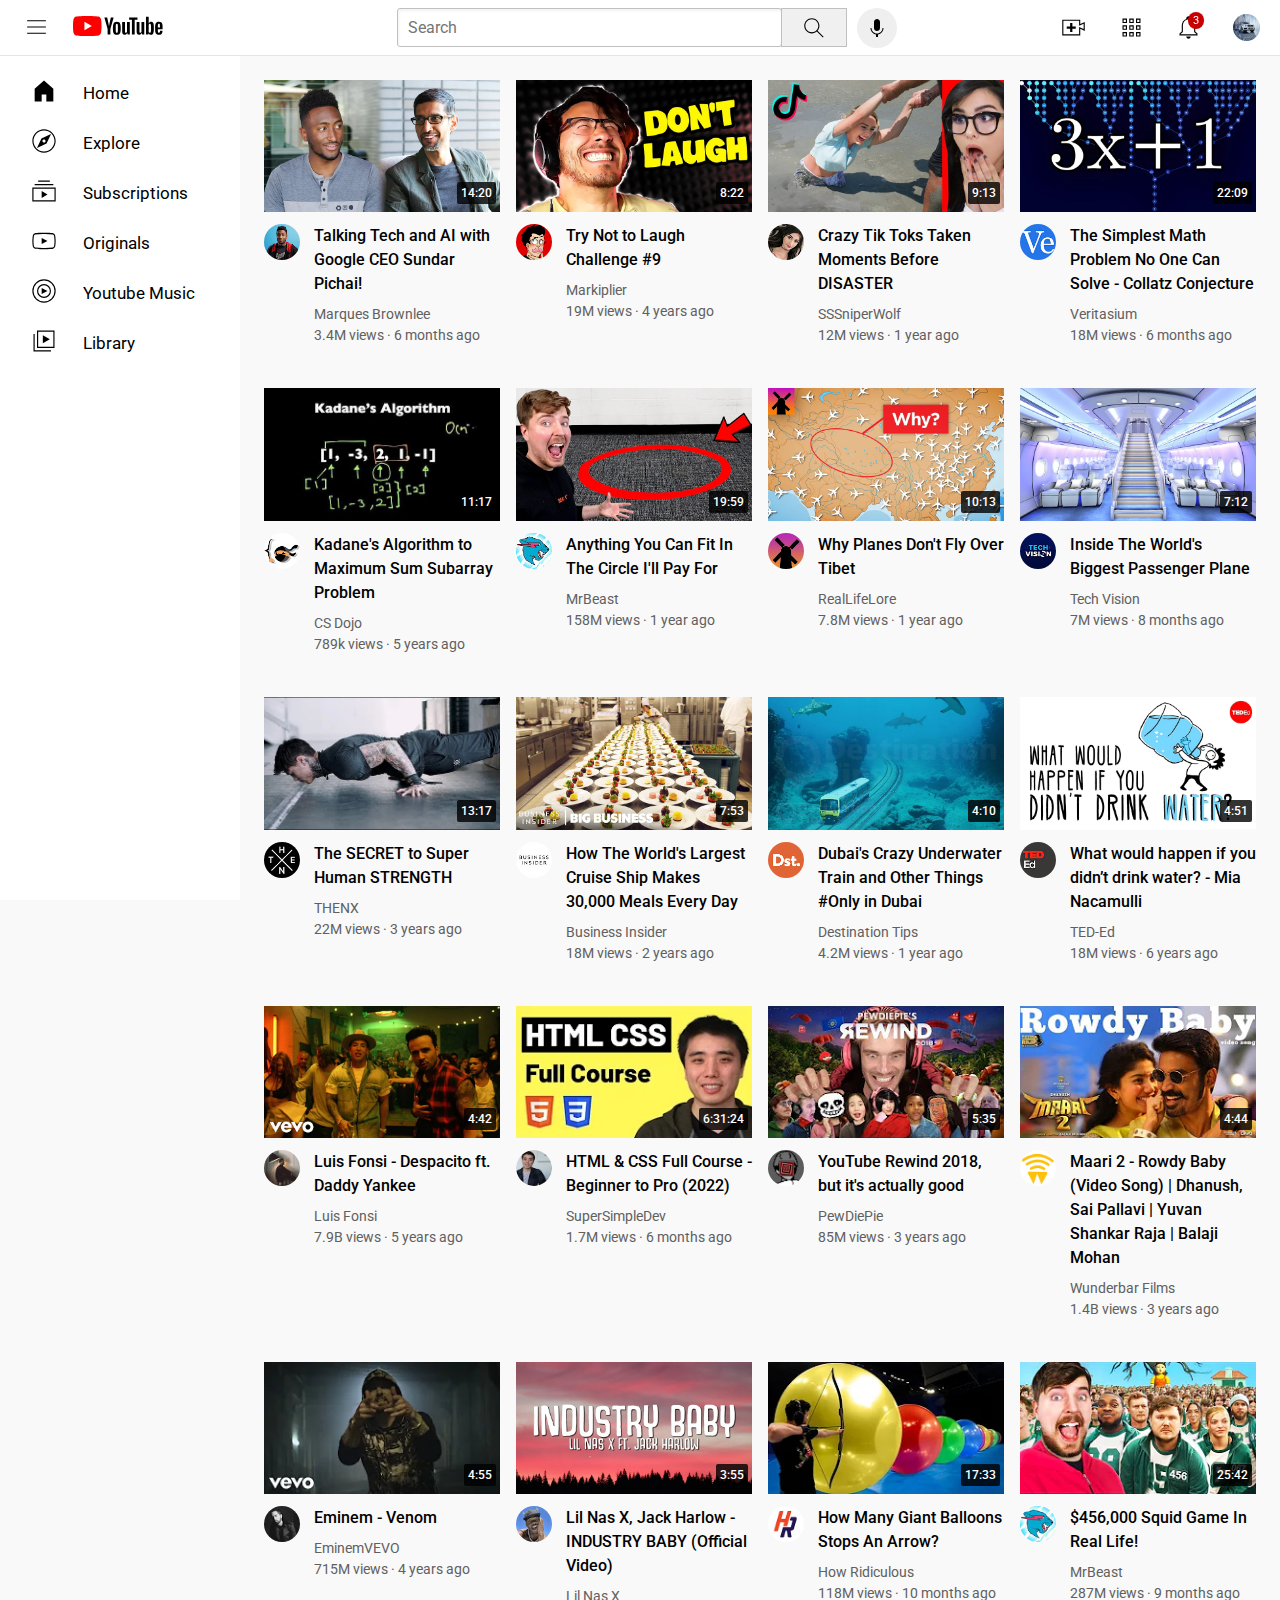
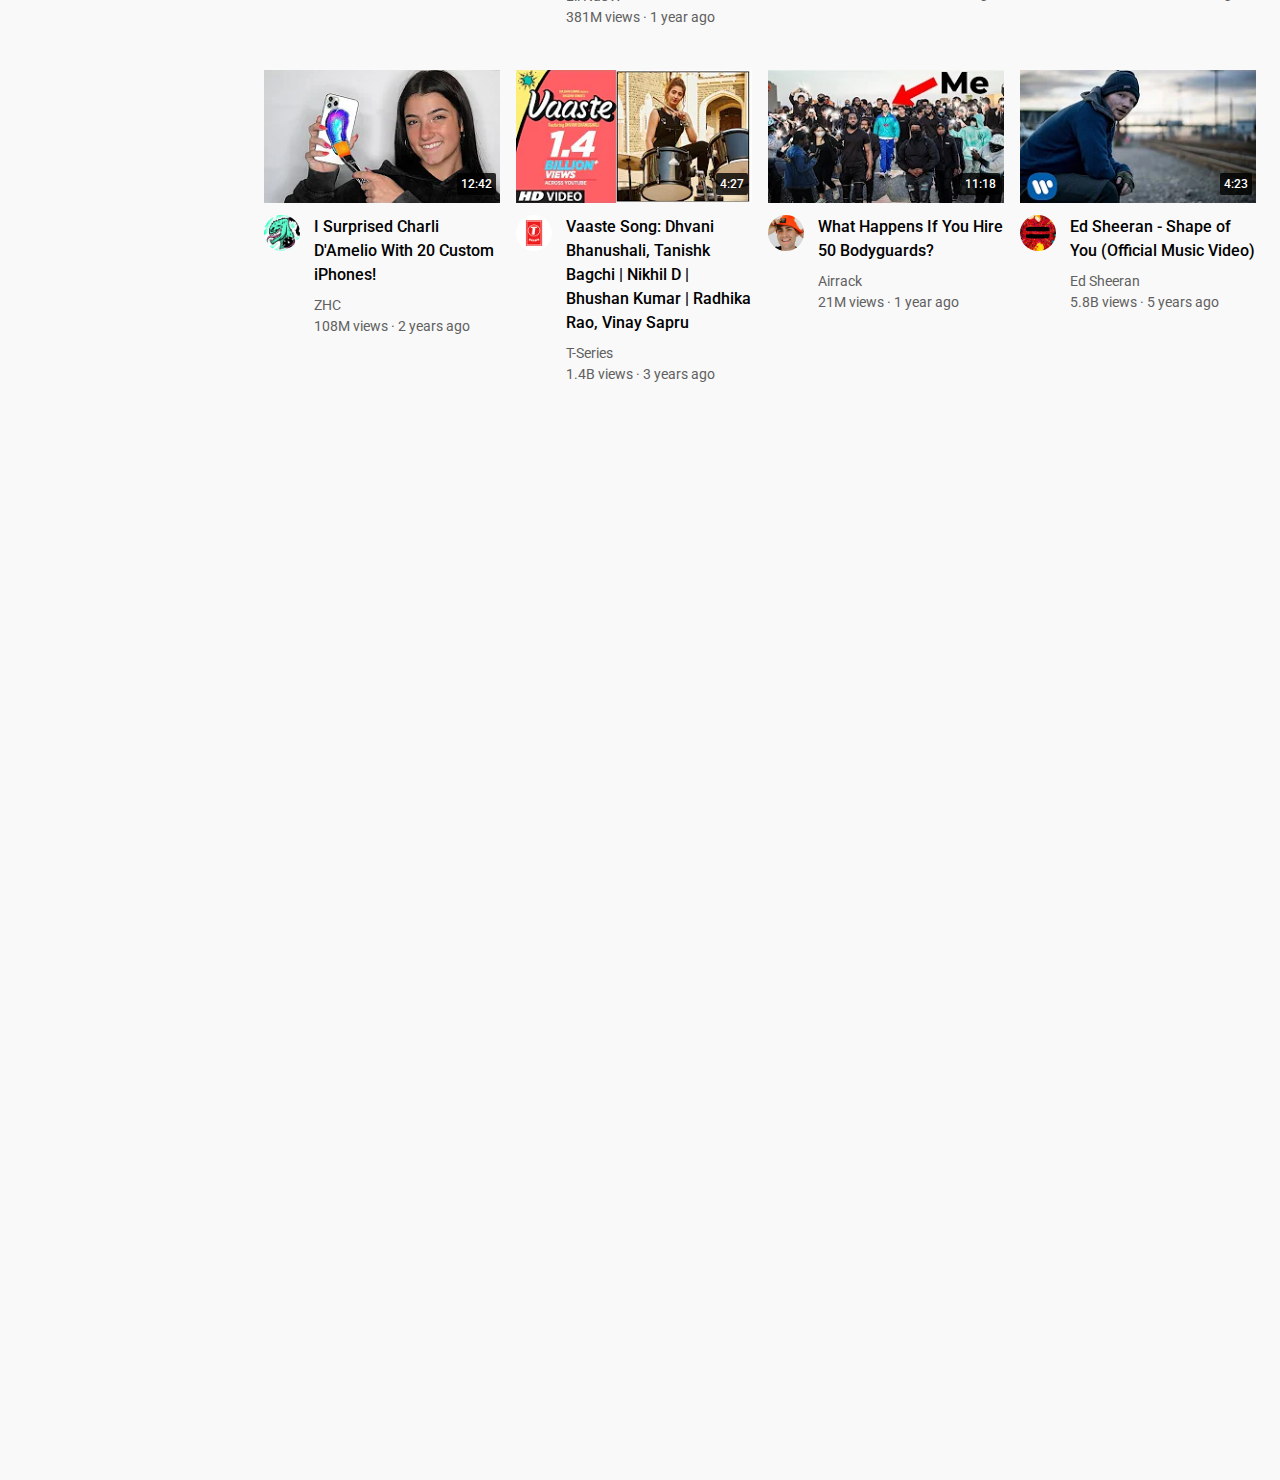
<file: index.html>
<!DOCTYPE html>
<html>
    <head>
        <meta charset="UTF-8">
        <meta http-equiv="X-UA-Compatible" content="IE=edge">
        <meta name="viewport" content="width=device-width, initial-scale=1.0">
        <title>Youtube Clone</title>
        <!--
            <link rel="icon" type="image/x-icon" href="icons/16x16-youtube-icon-27-_2_.ico">
        For Creating Favicon on top of browser Tab
        -->
        <link rel="icon" type="image/x-icon" href="icons/yt-removebg-preview (1).ico">
        
        <link href="css/youtube.css" rel="stylesheet">
        <link rel="preconnect" href="https://fonts.googleapis.com">
        <link rel="preconnect" href="https://fonts.gstatic.com" crossorigin>
        <link href="https://fonts.googleapis.com/css2?family=Roboto:wght@400;500;700&display=swap" rel="stylesheet">

        <link href="css/header.css" rel="stylesheet">
        <link href="css/general.css" rel="stylesheet">
        <link href="css/sidebar.css" rel="stylesheet">
        

    </head>
    <body>
        <header class="header">
            <div class="left-section">
                <img class="hamburger-menu" src="icons/hamburger-menu.svg">
                <div class="youtube-logo-container">
                <a href="">
                    <img class="youtube-logo" src="icons/youtube-logo.svg">
                </a>
                    <div class="tooltip">Youtube Home</div>
                </div>
            </div>
            <div class="middle-section">
                <input class="search" type="text"
                placeholder="Search">
                <button class="search-button">
                    <img class="search-icon" src="icons/search.svg">
                    <div class="tooltip">Search</div>
                </button>
                <button class="voice-search-button">
                    <img class="voice-search-icon" src="icons/voice-search-icon.svg">
                    <div class="tooltip">Search with your voice</div>
                </button>
            </div>
            <div class="right-section">
                <div class="header-container">
                    <img class="upload" src="icons/upload.svg">
                    <div class="tooltip">Create</div>
                </div>
                <div class="header-container">
                    <img class="youtube-apps" src="icons/youtube-apps.svg">
                    <div class="tooltip">Youtube apps</div>
                </div>
                
                <div class="notification-container">
                    <img class="notification" src="icons/notifications.svg">
                    <div class="notification-count">3</div>
                    <div class="tooltip">Notifications</div>
                </div>
                <img class="my-channel" 
                src="channel profile picture/my-channel.jpg">
            </div>
        </header>
            
        
        <nav class="sidebar">
          <div class="sidebar-icons" >
            <img src="icons/home.svg">
            <div>Home</div>
          </div>
          <div class="sidebar-icons" >
            <img src="icons/explore.svg">
            <div>Explore</div>
          </div>
          <div class="sidebar-icons" >
            <img src="icons/subscriptions.svg">
            <div>Subscriptions</div>
          </div>
          <div class="sidebar-icons" >
            <img src="icons/originals.svg">  
            <div>Originals</div>
          </div>
          <div class="sidebar-icons" >
            <img src="icons/youtube-music.svg">
            <div>Youtube Music</div>
          </div>
          <div class="sidebar-icons" >
            <img src="icons/library.svg">
            <div>Library</div>
          </div>
        </nav>
        <main>
            <section class="video-grid">
                <div class="video-preview">
                    <div class="thumbnail-row">
                        <a href="https://www.youtube.com/watch?v=n2RNcPRtAiY" class="video-title-link">
                            <img src="thumbnails/thumbnail-1.webp" class="thumbnail">
                        </a>
                        <div class="video-time">
                            14:20
                        </div>
                        
                    </div>
                    <div class="video-info-grid">
                        <div class="channel-picture">
                            <div class="channel-picture-container">
                                <a href="https://www.youtube.com/c/mkbhd" class="video-author-link">
                                    <img src="channel profile picture/channel-1.jpeg"
                                    class="profile-picture">
                                </a>
                                <div class="channel-tooltip">
                                    
                                    <img class="channel-picture-tooltip" src="channel profile picture/channel-1.jpeg">
                                    <div>
                                        <div class="channel-name-tooltip">
                                            Marques Brownlee
                                        </div>
                                        <div class="channel-stats-tooltip">
                                            16.1M subscribers
                                        </div>
                                    </div>
                                </div>
                            </div>
                        </div>
                        <div class="video-info">
                            <p class="video-title">
                                <a href="https://www.youtube.com/watch?v=n2RNcPRtAiY" class="video-title-link">
                                    Talking Tech and AI with Google CEO Sundar Pichai!
                                </a>
                            </p>
                            <p class="video-author">
                                <a href="https://www.youtube.com/c/mkbhd" class="video-author-link">
                                    Marques Brownlee
                                </a>
                            </p>
                            <p class="video-stats">
                                3.4M views &#183; 6 months ago
                            </p>
                        </div>                         
                    </div>              
                </div>   
                <div class="video-preview">
                    <div class="thumbnail-row">
                        <a href="https://www.youtube.com/watch?v=mP0RAo9SKZk" class="video-title-link">
                            <img src="thumbnails/thumbnail-2.webp" class="thumbnail">
                        </a>
                        <div class="video-time">
                            8:22
                        </div>
                    </div>
                    <div class="video-info-grid">
                        <div class="channel-picture">
                            <div class="channel-picture-container">
                                <a href="https://www.youtube.com/c/markiplier" class="video-author-link">
                                    <img src="channel profile picture/channel-2.jpeg"
                                    class="profile-picture">
                                </a>
                                <div class="channel-tooltip">
                                    
                                    <img class="channel-picture-tooltip" src="channel profile picture/channel-2.jpeg">
                                    <div>
                                        <div class="channel-name-tooltip">
                                            Markiplier
                                        </div>
                                        <div class="channel-stats-tooltip">
                                            33.6M subscribers
                                        </div>
                                    </div>
                                </div>
                            </div>
                        </div>
                        <div class="video-info">
                            <p class="video-title">
                                <a href="https://www.youtube.com/watch?v=mP0RAo9SKZk" class="video-title-link">Try Not to Laugh Challenge #9</a>
                            </p>
                            <p class="video-author">
                                <a href="https://www.youtube.com/c/markiplier" class="video-author-link">
                                    Markiplier
                                </a>
                            </p>
                            <p class="video-stats">
                                19M views &#183; 4 years ago
                            </p>
                        </div>                         
                    </div>               
                </div>
                <div class="video-preview">
                    <div class="thumbnail-row">
                        <a href="https://www.youtube.com/watch?v=FgjPQQeTh1w" class="video-title-link"><img src="thumbnails/thumbnail-3.webp" class="thumbnail"></a>
                        <div class="video-time">
                            9:13
                        </div>
                    </div>
                    <div class="video-info-grid">
                        <div class="channel-picture">
                            <div class="channel-picture-container">
                                <a href="https://www.youtube.com/user/SSSniperWolf" class="video-author-link">
                                    <img src="channel profile picture/channel-3.jpeg"
                                    class="profile-picture">
                                </a>
                                <div class="channel-tooltip">
                                    
                                    <img class="channel-picture-tooltip" src="channel profile picture/channel-3.jpeg">
                                    <div>
                                        <div class="channel-name-tooltip">
                                            SSSniperWolf
                                        </div>
                                        <div class="channel-stats-tooltip">
                                            32.7M subscribers
                                        </div>
                                    </div>
                                </div>
                            </div>
                        </div>
                        <div class="video-info">
                            <p class="video-title">
                                <a href="https://www.youtube.com/watch?v=FgjPQQeTh1w" class="video-title-link">Crazy Tik Toks Taken Moments Before DISASTER</a>
                            </p>
                            <p class="video-author">
                                <a href="https://www.youtube.com/user/SSSniperWolf" class="video-author-link">
                                    SSSniperWolf
                                </a>
                            </p>
                            <p class="video-stats">
                                12M views &#183; 1 year ago
                            </p>
                        </div>                           
                    </div>               
                </div>
                <div class="video-preview">
                    <div class="thumbnail-row">
                        <a href="https://www.youtube.com/watch?v=094y1Z2wpJg" class="video-title-link">
                           <img src="thumbnails/thumbnail-4.webp" class="thumbnail">
                        </a>
                        <div class="video-time">
                            22:09
                        </div>
                    </div>
                    <div class="video-info-grid">
                        <div class="channel-picture">
                            <div class="channel-picture-container">
                                <a href="https://www.youtube.com/c/veritasium" class="video-author-link">
                                    <img src="channel profile picture/channel-4.jpeg"
                                    class="profile-picture">
                                </a>
                                <div class="channel-tooltip">
                                    
                                    <img class="channel-picture-tooltip" src="channel profile picture/channel-4.jpeg">
                                    <div>
                                        <div class="channel-name-tooltip">
                                            Veritasium
                                        </div>
                                        <div class="channel-stats-tooltip">
                                            12.8M subscribers
                                        </div>
                                    </div>
                                </div>
                            </div>
                        </div>
                        <div class="video-info">
                            <p class="video-title">
                                <a href="https://www.youtube.com/watch?v=094y1Z2wpJg" class="video-title-link">
                                    The Simplest Math Problem No One Can Solve - Collatz Conjecture
                                </a>
                            </p>
                            <p class="video-author">
                                <a href="https://www.youtube.com/c/veritasium" class="video-author-link">
                                    Veritasium
                                </a>
                            </p>
                            <p class="video-stats">
                                18M views &#183; 6 months ago
                            </p>
                        </div>                           
                    </div>                
                </div>
                <div class="video-preview">
                    <div class="thumbnail-row">
                        <a href="https://www.youtube.com/watch?v=86CQq3pKSUw" class="video-title-link">
                            <img src="thumbnails/thumbnail-5.webp" class="thumbnail">
                        </a>
                        <div class="video-time">
                            11:17
                        </div>
                    </div>
                    <div class="video-info-grid">
                        <div class="channel-picture">
                            <div class="channel-picture-container">
                                <a href="https://www.youtube.com/c/CSDojo" class="video-author-link">
                                    <img src="channel profile picture/channel-5.jpeg"
                                    class="profile-picture">
                                </a>
                                <div class="channel-tooltip">
                                    
                                    <img class="channel-picture-tooltip" src="channel profile picture/channel-5.jpeg">
                                    <div>
                                        <div class="channel-name-tooltip">
                                            CSDojo
                                        </div>
                                        <div class="channel-stats-tooltip">
                                            1.86M subscribers
                                        </div>
                                    </div>
                                </div>
                            </div>
                        </div>
                        <div class="video-info">
                            <p class="video-title">
                                <a href="https://www.youtube.com/watch?v=86CQq3pKSUw" class="video-title-link">
                                    Kadane's Algorithm to Maximum Sum Subarray Problem
                                </a>
                            </p>
                            <p class="video-author">
                                <a href="https://www.youtube.com/c/CSDojo" class="video-author-link">
                                    CS Dojo
                                </a>
                            </p>
                            <p class="video-stats">
                                789k views &#183; 5 years ago
                            </p>
                        </div>                           
                    </div>                
                </div>
                <div class="video-preview">
                    <div class="thumbnail-row">
                        <a href="https://www.youtube.com/watch?v=yXWw0_UfSFg" class="video-title-link">
                            <img src="thumbnails/thumbnail-6.webp" class="thumbnail">
                        </a>
                        <div class="video-time">
                            19:59
                        </div>
                    </div>
                    <div class="video-info-grid">
                        <div class="channel-picture">
                            <div class="channel-picture-container">
                                <a href="https://www.youtube.com/channel/UCX6OQ3DkcsbYNE6H8uQQuVA" class="video-author-link">
                                    <img src="channel profile picture/channel-6.jpeg"
                                    class="profile-picture">
                                </a>
                                <div class="channel-tooltip">
                                    
                                    <img class="channel-picture-tooltip" src="channel profile picture/channel-6.jpeg">
                                    <div>
                                        <div class="channel-name-tooltip">
                                            MrBeast
                                        </div>
                                        <div class="channel-stats-tooltip">
                                            104M subscribers
                                        </div>
                                    </div>
                                </div>
                            </div>
                        </div>
                        <div class="video-info">
                            <p class="video-title">
                                <a href="https://www.youtube.com/watch?v=yXWw0_UfSFg" class="video-title-link">
                                    Anything You Can Fit In The Circle I'll Pay For
                                </a>
                            </p>
                            <p class="video-author">
                                <a href="https://www.youtube.com/channel/UCX6OQ3DkcsbYNE6H8uQQuVA" class="video-author-link">
                                    MrBeast
                                </a>
                            </p>
                            <p class="video-stats">
                                158M views &#183; 1 year ago
                            </p>
                        </div>                           
                    </div>
                </div>
                <div class="video-preview">
                    <div class="thumbnail-row">
                        <a href="https://www.youtube.com/watch?v=fNVa1qMbF9Y" class="video-title-link">
                            <img src="thumbnails/thumbnail-7.webp" class="thumbnail">
                        </a>
                        <div class="video-time">
                            10:13
                        </div>
                        
                    </div>
                    <div class="video-info-grid">
                        <div class="channel-picture">
                            <div class="channel-picture-container">
                                <a href="https://www.youtube.com/channel/UCP5tjEmvPItGyLhmjdwP7Ww" class="video-author-link">
                                    <img src="channel profile picture/channel-7.jpeg"
                                    class="profile-picture">
                                </a>
                                <div class="channel-tooltip">
                                    
                                    <img class="channel-picture-tooltip" src="channel profile picture/channel-7.jpeg">
                                    <div>
                                        <div class="channel-name-tooltip">
                                            RealLifeLore 
                                        </div>
                                        <div class="channel-stats-tooltip">
                                            6.19M subscribers
                                        </div>
                                    </div>
                                </div>
                            </div>
                        </div>
                        <div class="video-info">
                            <p class="video-title">
                                <a href="https://www.youtube.com/watch?v=fNVa1qMbF9Y" class="video-title-link">
                                    Why Planes Don't Fly Over Tibet
                                </a>
                            </p>
                            <p class="video-author">
                                <a href="https://www.youtube.com/channel/UCP5tjEmvPItGyLhmjdwP7Ww" class="video-author-link">
                                    RealLifeLore 
                                </a>
                            </p>
                            <p class="video-stats">
                                7.8M views &#183; 1 year ago
                            </p>
                        </div>                         
                    </div>              
                </div>
                <div class="video-preview">
                    <div class="thumbnail-row">
                        <a href="https://www.youtube.com/watch?v=lFm4EM1juls" class="video-title-link">
                            <img src="thumbnails/thumbnail-8.webp" class="thumbnail">
                        </a>
                        <div class="video-time">
                            7:12
                        </div>
                        
                    </div>
                    <div class="video-info-grid">
                        <div class="channel-picture">
                            <div class="channel-picture-container">
                                <a href="https://www.youtube.com/channel/UCHAK6CyegY22Zj2GWrcaIxg" class="video-author-link">
                                    <img src="channel profile picture/channel-8.jpeg"
                                    class="profile-picture">
                                </a>
                                <div class="channel-tooltip">
                                    
                                    <img class="channel-picture-tooltip" src="channel profile picture/channel-8.jpeg">
                                    <div>
                                        <div class="channel-name-tooltip">
                                            Tech Vision 
                                        </div>
                                        <div class="channel-stats-tooltip">
                                            769K subscribers
                                        </div>
                                    </div>
                                </div>
                            </div>
                        </div>
                        <div class="video-info">
                            <p class="video-title">
                                <a href="https://www.youtube.com/watch?v=lFm4EM1juls" class="video-title-link">
                                    Inside The World's Biggest Passenger Plane
                                </a>
                            </p>
                            <p class="video-author">
                                <a href="https://www.youtube.com/channel/UCHAK6CyegY22Zj2GWrcaIxg" class="video-author-link">
                                    Tech Vision 
                                </a>
                            </p>
                            <p class="video-stats">
                                7M views &#183; 8 months ago
                            </p>
                        </div>                         
                    </div>              
                </div>
                <div class="video-preview">
                    <div class="thumbnail-row">
                        <a href="https://www.youtube.com/watch?v=ixmxOlcrlUc" class="video-title-link">
                            <img src="thumbnails/thumbnail-9.webp" class="thumbnail">
                        </a>
                        <div class="video-time">
                            13:17
                        </div>
                        
                    </div>
                    <div class="video-info-grid">
                        <div class="channel-picture">
                            <div class="channel-picture-container">
                                <a href="https://www.youtube.com/c/OFFICIALTHENXSTUDIOS" class="video-author-link">
                                    <img src="channel profile picture/channel-9.jpeg"
                                    class="profile-picture">
                                </a>
                                <div class="channel-tooltip">
                                    
                                    <img class="channel-picture-tooltip" src="channel profile picture/channel-9.jpeg">
                                    <div>
                                        <div class="channel-name-tooltip">
                                            THENX 
                                        </div>
                                        <div class="channel-stats-tooltip">
                                            7.47M subscribers
                                        </div>
                                    </div>
                                </div>
                            </div>
                        </div>
                        <div class="video-info">
                            <p class="video-title">
                                <a href="https://www.youtube.com/watch?v=ixmxOlcrlUc" class="video-title-link">
                                    The SECRET to Super Human STRENGTH
                                </a>
                            </p>
                            <p class="video-author">
                                <a href="https://www.youtube.com/c/OFFICIALTHENXSTUDIOS" class="video-author-link">
                                    THENX 
                                </a>
                            </p>
                            <p class="video-stats">
                               22M views &#183; 3 years ago
                            </p>
                        </div>                         
                    </div>              
                </div>
                <div class="video-preview">
                    <div class="thumbnail-row">
                        <a href="https://www.youtube.com/watch?v=R2vXbFp5C9o" class="video-title-link">
                            <img src="thumbnails/thumbnail-10.webp" class="thumbnail">
                        </a>
                        <div class="video-time">
                            7:53
                        </div>
                        
                    </div>
                    <div class="video-info-grid">
                        <div class="channel-picture">
                            <div class="channel-picture-container">
                                <a href="https://www.youtube.com/user/businessinsider" class="video-author-link">
                                    <img src="channel profile picture/channel-10.jpeg"
                                    class="profile-picture">
                                </a>
                                <div class="channel-tooltip">
                                    
                                    <img class="channel-picture-tooltip" src="channel profile picture/channel-10.jpeg">
                                    <div>
                                        <div class="channel-name-tooltip">
                                            Business Insider 
                                        </div>
                                        <div class="channel-stats-tooltip">
                                            6.84M subscribers
                                        </div>
                                    </div>
                                </div>
                            </div>
                        </div>
                        <div class="video-info">
                            <p class="video-title">
                                <a href="https://www.youtube.com/watch?v=R2vXbFp5C9o" class="video-title-link">
                                    How The World's Largest Cruise Ship Makes 30,000 Meals Every Day
                                </a>
                            </p>
                            <p class="video-author">
                                <a href="https://www.youtube.com/user/businessinsider" class="video-author-link">
                                    Business Insider 
                                </a>
                            </p>
                            <p class="video-stats">
                                18M views &#183; 2 years ago
                            </p>
                        </div>                         
                    </div>              
                </div>
                <div class="video-preview">
                    <div class="thumbnail-row">
                        <a href="https://www.youtube.com/watch?v=0nZuYyXET3s" class="video-title-link">
                            <img src="thumbnails/thumbnail-11.webp" class="thumbnail">
                        </a>
                        <div class="video-time">
                            4:10
                        </div>
                        
                    </div>
                    <div class="video-info-grid">
                        <div class="channel-picture">
                            <div class="channel-picture-container">
                                <a href="https://www.youtube.com/c/Destinationtips" class="video-author-link">
                                    <img src="channel profile picture/channel-11.jpeg"
                                    class="profile-picture">
                                </a>
                                <div class="channel-tooltip">
                                    
                                    <img class="channel-picture-tooltip" src="channel profile picture/channel-11.jpeg">
                                    <div>
                                        <div class="channel-name-tooltip">
                                            Destination Tips 
                                        </div>
                                        <div class="channel-stats-tooltip">
                                            273K subscribers
                                        </div>
                                    </div>
                                </div>
                            </div>
                        </div>
                        <div class="video-info">
                            <p class="video-title">
                                <a href="https://www.youtube.com/watch?v=0nZuYyXET3s" class="video-title-link">
                                    Dubai's Crazy Underwater Train and Other Things #Only in Dubai
                                </a>
                            </p>
                            <p class="video-author">
                                <a href="https://www.youtube.com/c/Destinationtips" class="video-author-link">
                                    Destination Tips 
                                </a>
                            </p>
                            <p class="video-stats">
                                4.2M views &#183; 1 year ago
                            </p>
                        </div>                         
                    </div>              
                </div>
                <div class="video-preview">
                    <div class="thumbnail-row">
                        <a href="https://www.youtube.com/watch?v=9iMGFqMmUFs" class="video-title-link">
                            <img src="thumbnails/thumbnail-12.webp" class="thumbnail">
                        </a>
                        <div class="video-time">
                            4:51
                        </div>
                        
                    </div>
                    <div class="video-info-grid">
                        <div class="channel-picture">
                            <div class="channel-picture-container">
                                <a href="https://www.youtube.com/teded" class="video-author-link">
                                    <img src="channel profile picture/channel-12.jpeg"
                                    class="profile-picture">
                                </a>
                                <div class="channel-tooltip">
                                    
                                    <img class="channel-picture-tooltip" src="channel profile picture/channel-12.jpeg">
                                    <div>
                                        <div class="channel-name-tooltip">
                                            TED-Ed
                                        </div>
                                        <div class="channel-stats-tooltip">
                                            17.5M subscribers
                                        </div>
                                    </div>
                                </div>
                            </div>
                        </div>
                        <div class="video-info">
                            <p class="video-title">
                                <a href="https://www.youtube.com/watch?v=9iMGFqMmUFs" class="video-title-link">
                                    What would happen if you didn’t drink water? - Mia Nacamulli
                                </a>
                            </p>
                            <p class="video-author">
                                <a href="https://www.youtube.com/teded" class="video-author-link">
                                    TED-Ed
                                </a>
                            </p>
                            <p class="video-stats">
                                18M views &#183; 6 years ago
                            </p>
                        </div>                         
                    </div>              
                </div>
                <div class="video-preview">
                    <div class="thumbnail-row">
                        <a href="https://www.youtube.com/watch?v=kJQP7kiw5Fk" class="video-title-link">
                            <img src="thumbnails/thumbnail-13.webp" class="thumbnail">
                        </a>
                        <div class="video-time">
                            4:42
                        </div>
                        
                    </div>
                    <div class="video-info-grid">
                        <div class="channel-picture">
                            <div class="channel-picture-container">
                                <a href="https://www.youtube.com/channel/UCxoq-PAQeAdk_zyg8YS0JqA" class="video-author-link">
                                    <img src="channel profile picture/channel-13"
                                    class="profile-picture">
                                </a>
                                <div class="channel-tooltip">
                                    
                                    <img class="channel-picture-tooltip" src="channel profile picture/channel-13">
                                    <div>
                                        <div class="channel-name-tooltip">
                                            Luis Fonsi 
                                        </div>
                                        <div class="channel-stats-tooltip">
                                            31M subscribers
                                        </div>
                                    </div>
                                </div>
                            </div>
                        </div>
                        <div class="video-info">
                            <p class="video-title">
                                <a href="https://www.youtube.com/watch?v=kJQP7kiw5Fk" class="video-title-link">
                                    Luis Fonsi - Despacito ft. Daddy Yankee
                                </a>
                            </p>
                            <p class="video-author">
                                <a href="https://www.youtube.com/channel/UCxoq-PAQeAdk_zyg8YS0JqA" class="video-author-link">
                                    Luis Fonsi 
                                </a>
                            </p>
                            <p class="video-stats">
                                7.9B views &#183; 5 years ago
                            </p>
                        </div>                         
                    </div>              
                </div>
                <div class="video-preview">
                    <div class="thumbnail-row">
                        <a href="https://www.youtube.com/watch?v=G3e-cpL7ofc&t=22652s" class="video-title-link">
                            <img src="thumbnails/thumbnail-14.webp" class="thumbnail">
                        </a>
                        <div class="video-time">
                            6:31:24
                        </div>
                        
                    </div>
                    <div class="video-info-grid">
                        <div class="channel-picture">
                            <div class="channel-picture-container">
                                <a href="https://www.youtube.com/c/SuperSimpleDev" class="video-author-link">
                                    <img src="channel profile picture/channel-14.jpg"
                                    class="profile-picture">
                                </a>
                                <div class="channel-tooltip">
                                    
                                    <img class="channel-picture-tooltip" src="channel profile picture/channel-14.jpg">
                                    <div>
                                        <div class="channel-name-tooltip">
                                            SuperSimpleDev
                                        </div>
                                        <div class="channel-stats-tooltip">
                                            81.5K subscribers
                                        </div>
                                    </div>
                                </div>
                            </div>
                        </div>
                        <div class="video-info">
                            <p class="video-title">
                                <a href="https://www.youtube.com/watch?v=G3e-cpL7ofc&t=22652s" class="video-title-link">
                                    HTML & CSS Full Course - Beginner to Pro (2022)
                                </a>
                            </p>
                            <p class="video-author">
                                <a href="https://www.youtube.com/c/SuperSimpleDev" class="video-author-link">
                                    SuperSimpleDev
                                </a>
                            </p>
                            <p class="video-stats">
                                1.7M views &#183; 6 months ago
                            </p>
                        </div>                         
                    </div>              
                </div>
                <div class="video-preview">
                    <div class="thumbnail-row">
                        <a href="https://www.youtube.com/watch?v=By_Cn5ixYLg" class="video-title-link">
                            <img src="thumbnails/thumbnail-15.webp" class="thumbnail">
                        </a>
                        <div class="video-time">
                            5:35
                        </div>
                        
                    </div>
                    <div class="video-info-grid">
                        <div class="channel-picture">
                            <div class="channel-picture-container">
                                <a href="https://www.youtube.com/user/PewDiePie" class="video-author-link">
                                    <img src="channel profile picture/channel-15"
                                    class="profile-picture">
                                </a>
                                <div class="channel-tooltip">
                                    
                                    <img class="channel-picture-tooltip" src="channel profile picture/channel-15">
                                    <div>
                                        <div class="channel-name-tooltip">
                                            PewDiePie 
                                        </div>
                                        <div class="channel-stats-tooltip">
                                            111M subscribers
                                        </div>
                                    </div>
                                </div>
                            </div>
                        </div>
                        <div class="video-info">
                            <p class="video-title">
                                <a href="https://www.youtube.com/watch?v=By_Cn5ixYLg" class="video-title-link">
                                    YouTube Rewind 2018, but it's actually good
                                </a>
                            </p>
                            <p class="video-author">
                                <a href="https://www.youtube.com/user/PewDiePie" class="video-author-link">
                                    PewDiePie 
                                </a>
                            </p>
                            <p class="video-stats">
                                85M views &#183; 3 years ago
                            </p>
                        </div>                         
                    </div>              
                </div>
                <div class="video-preview">
                    <div class="thumbnail-row">
                        <a href="https://www.youtube.com/watch?v=x6Q7c9RyMzk" class="video-title-link">
                            <img src="thumbnails/thumbnail-16.webp" class="thumbnail">
                        </a>
                        <div class="video-time">
                            4:44
                        </div>
                        
                    </div>
                    <div class="video-info-grid">
                        <div class="channel-picture">
                            <div class="channel-picture-container">
                                <a href="https://www.youtube.com/c/wunderbarstudios" class="video-author-link">
                                    <img src="channel profile picture/channel-16.jpg"
                                    class="profile-picture">
                                </a>
                                <div class="channel-tooltip">
                                    
                                    <img class="channel-picture-tooltip" src="channel profile picture/channel-16.jpg">
                                    <div>
                                        <div class="channel-name-tooltip">
                                            Wunderbar Films
                                        </div>
                                        <div class="channel-stats-tooltip">
                                            5.63M subscribers
                                        </div>
                                    </div>
                                </div>
                            </div>
                        </div>
                        <div class="video-info">
                            <p class="video-title">
                                <a href="https://www.youtube.com/watch?v=x6Q7c9RyMzk" class="video-title-link">
                                    Maari 2 - Rowdy Baby (Video Song) | Dhanush, Sai Pallavi | Yuvan Shankar Raja | Balaji Mohan
                                </a>
                            </p>
                            <p class="video-author">
                                <a href="https://www.youtube.com/c/wunderbarstudios" class="video-author-link">
                                    Wunderbar Films
                                </a>
                            </p>
                            <p class="video-stats">
                                1.4B views &#183; 3 years ago
                            </p>
                        </div>                         
                    </div>              
                </div>
                <div class="video-preview">
                    <div class="thumbnail-row">
                        <a href="https://www.youtube.com/watch?v=8CdcCD5V-d8&list=RDYykjpeuMNEk&index=27" class="video-title-link">
                            <img src="thumbnails/thumbnail-17.webp" class="thumbnail">
                        </a>
                        <div class="video-time">
                            4:55
                        </div>
                        
                    </div>
                    <div class="video-info-grid">
                        <div class="channel-picture">
                            <div class="channel-picture-container">
                                <a href="https://www.youtube.com/user/EminemVEVO" class="video-author-link">
                                    <img src="channel profile picture/channel-17.jpg"
                                    class="profile-picture">
                                </a>
                                <div class="channel-tooltip">
                                    
                                    <img class="channel-picture-tooltip" src="channel profile picture/channel-17.jpg">
                                    <div>
                                        <div class="channel-name-tooltip">
                                            EminemVEVO 
                                        </div>
                                        <div class="channel-stats-tooltip">
                                            53.4M subscribers
                                        </div>
                                    </div>
                                </div>
                            </div>
                        </div>
                        <div class="video-info">
                            <p class="video-title">
                                <a href="https://www.youtube.com/watch?v=8CdcCD5V-d8&list=RDYykjpeuMNEk&index=27" class="video-title-link">
                                    Eminem - Venom
                                </a>
                            </p>
                            <p class="video-author">
                                <a href="https://www.youtube.com/user/EminemVEVO" class="video-author-link">
                                    EminemVEVO 
                                </a>
                            </p>
                            <p class="video-stats">
                                715M views &#183; 4 years ago
                            </p>
                        </div>                         
                    </div>              
                </div>
                <div class="video-preview">
                    <div class="thumbnail-row">
                        <a href="https://www.youtube.com/watch?v=UTHLKHL_whs" class="video-title-link">
                            <img src="thumbnails/thumbnail-18.webp" class="thumbnail">
                        </a>
                        <div class="video-time">
                            3:55
                        </div>
                        
                    </div>
                    <div class="video-info-grid">
                        <div class="channel-picture">
                            <div class="channel-picture-container">
                                <a href="https://www.youtube.com/channel/UC_uMv3bNXwapHl8Dzf2p01Q" class="video-author-link">
                                    <img src="channel profile picture/channel-18.jpg"
                                    class="profile-picture">
                                </a>
                                <div class="channel-tooltip">
                                    
                                    <img class="channel-picture-tooltip" src="channel profile picture/channel-18.jpg">
                                    <div>
                                        <div class="channel-name-tooltip">
                                            Lil Nas X 
                                        </div>
                                        <div class="channel-stats-tooltip">
                                            18.7M subscribers
                                        </div>
                                    </div>
                                </div>
                            </div>
                        </div>
                        <div class="video-info">
                            <p class="video-title">
                                <a href="https://www.youtube.com/watch?v=UTHLKHL_whs" class="video-title-link">
                                    Lil Nas X, Jack Harlow - INDUSTRY BABY (Official Video)
                                </a>
                            </p>
                            <p class="video-author">
                                <a href="https://www.youtube.com/channel/UC_uMv3bNXwapHl8Dzf2p01Q" class="video-author-link">
                                    Lil Nas X 
                                </a>
                            </p>
                            <p class="video-stats">
                                381M views &#183; 1 year ago
                            </p>
                        </div>                         
                    </div>              
                </div>
                <div class="video-preview">
                    <div class="thumbnail-row">
                        <a href="https://www.youtube.com/watch?v=nzciqaNN4I0" class="video-title-link">
                            <img src="thumbnails/thumbnail-19.webp" class="thumbnail">
                        </a>
                        <div class="video-time">
                            17:33
                        </div>
                        
                    </div>
                    <div class="video-info-grid">
                        <div class="channel-picture">
                            <div class="channel-picture-container">
                                <a href="https://www.youtube.com/c/howridiculous" class="video-author-link">
                                    <img src="channel profile picture/channel-19.jpg"
                                    class="profile-picture">
                                </a>
                                <div class="channel-tooltip">
                                    
                                    <img class="channel-picture-tooltip" src="channel profile picture/channel-19.jpg">
                                    <div>
                                        <div class="channel-name-tooltip">
                                            How Ridiculous 
                                        </div>
                                        <div class="channel-stats-tooltip">
                                            13.5M subscribers
                                        </div>
                                    </div>
                                </div>
                            </div>
                        </div>
                        <div class="video-info">
                            <p class="video-title">
                                <a href="https://www.youtube.com/watch?v=nzciqaNN4I0" class="video-title-link">
                                    How Many Giant Balloons Stops An Arrow?
                                </a>
                            </p>
                            <p class="video-author">
                                <a href="https://www.youtube.com/c/howridiculous" class="video-author-link">
                                    How Ridiculous 
                                </a>
                            </p>
                            <p class="video-stats">
                                118M views &#183; 10 months ago
                            </p>
                        </div>                         
                    </div>              
                </div>
                <div class="video-preview">
                    <div class="thumbnail-row">
                        <a href="https://www.youtube.com/watch?v=0e3GPea1Tyg&t=1s" class="video-title-link">
                            <img src="thumbnails/thumbnail-20.webp" class="thumbnail">
                        </a>
                        <div class="video-time">
                            25:42
                        </div>
                        
                    </div>
                    <div class="video-info-grid">
                        <div class="channel-picture">
                            <div class="channel-picture-container">
                                <a href="https://www.youtube.com/user/MrBeast6000" class="video-author-link">
                                    <img src="channel profile picture/channel-20.jpg"
                                    class="profile-picture">
                                </a>
                                <div class="channel-tooltip">
                                    
                                    <img class="channel-picture-tooltip" src="channel profile picture/channel-20.jpg">
                                    <div>
                                        <div class="channel-name-tooltip">
                                            MrBeast 
                                        </div>
                                        <div class="channel-stats-tooltip">
                                            104M subscribers
                                        </div>
                                    </div>
                                </div>
                            </div>
                        </div>
                        <div class="video-info">
                            <p class="video-title">
                                <a href="https://www.youtube.com/watch?v=0e3GPea1Tyg&t=1s" class="video-title-link">
                                    $456,000 Squid Game In Real Life!
                                </a>
                            </p>
                            <p class="video-author">
                                <a href="https://www.youtube.com/user/MrBeast6000" class="video-author-link">
                                    MrBeast 
                                </a>
                            </p>
                            <p class="video-stats">
                                287M views &#183; 9 months ago
                            </p>
                        </div>                         
                    </div>              
                </div>
                <div class="video-preview">
                    <div class="thumbnail-row">
                        <a href="https://www.youtube.com/watch?v=vZ8z9_raQ8A" class="video-title-link">
                            <img src="thumbnails/thumbnail-21.webp" class="thumbnail">
                        </a>
                        <div class="video-time">
                            12:42
                        </div>
                        
                    </div>
                    <div class="video-info-grid">
                        <div class="channel-picture">
                            <div class="channel-picture-container">
                                <a href="https://www.youtube.com/c/ZHcomicart" class="video-author-link">
                                    <img src="channel profile picture/channel-21.jpg"
                                    class="profile-picture">
                                </a>
                                <div class="channel-tooltip">
                                    
                                    <img class="channel-picture-tooltip" src="channel profile picture/channel-21.jpg">
                                    <div>
                                        <div class="channel-name-tooltip">
                                            ZHC
                                        </div>
                                        <div class="channel-stats-tooltip">
                                            24.5M subscribers
                                        </div>
                                    </div>
                                </div>
                            </div>
                        </div>
                        <div class="video-info">
                            <p class="video-title">
                                <a href="https://www.youtube.com/watch?v=vZ8z9_raQ8A" class="video-title-link">
                                    I Surprised Charli D'Amelio With 20 Custom iPhones!
                                </a>
                            </p>
                            <p class="video-author">
                                <a href="https://www.youtube.com/c/ZHcomicart" class="video-author-link">
                                    ZHC
                                </a>
                            </p>
                            <p class="video-stats">
                                108M views &#183; 2 years ago
                            </p>
                        </div>                         
                    </div>              
                </div>
                <div class="video-preview">
                    <div class="thumbnail-row">
                        <a href="https://www.youtube.com/watch?v=BBAyRBTfsOU" class="video-title-link">
                            <img src="thumbnails/thumbnail-22.webp" class="thumbnail">
                        </a>
                        <div class="video-time">
                            4:27
                        </div>
                        
                    </div>
                    <div class="video-info-grid">
                        <div class="channel-picture">
                            <div class="channel-picture-container">
                                <a href="https://www.youtube.com/aashiqui2" class="video-author-link">
                                    <img src="channel profile picture/channel-22.jpg"
                                    class="profile-picture">
                                </a>
                                <div class="channel-tooltip">
                                    
                                    <img class="channel-picture-tooltip" src="channel profile picture/channel-22.jpg">
                                    <div>
                                        <div class="channel-name-tooltip">
                                            T-Series 
                                        </div>
                                        <div class="channel-stats-tooltip">
                                            224M subscribers
                                        </div>
                                    </div>
                                </div>
                            </div>
                        </div>
                        <div class="video-info">
                            <p class="video-title">
                                <a href="https://www.youtube.com/watch?v=BBAyRBTfsOU" class="video-title-link">
                                    Vaaste Song: Dhvani Bhanushali, Tanishk Bagchi | Nikhil D | Bhushan Kumar | Radhika Rao, Vinay Sapru
                                </a>
                            </p>
                            <p class="video-author">
                                <a href="https://www.youtube.com/aashiqui2" class="video-author-link">
                                    T-Series 
                                </a>
                            </p>
                            <p class="video-stats">
                                1.4B views &#183; 3 years ago
                            </p>
                        </div>                         
                    </div>              
                </div>
                <div class="video-preview">
                    <div class="thumbnail-row">
                        <a href="https://www.youtube.com/watch?v=iu3tThEql7U" class="video-title-link">
                            <img src="thumbnails/thumbnail-23.webp" class="thumbnail">
                        </a>
                        <div class="video-time">
                            11:18
                        </div>
                        
                    </div>
                    <div class="video-info-grid">
                        <div class="channel-picture">
                            <div class="channel-picture-container">
                                <a href="https://www.youtube.com/c/airrack" class="video-author-link">
                                    <img src="channel profile picture/channel-23.jpg"
                                    class="profile-picture">
                                </a>
                                <div class="channel-tooltip">
                                    
                                    <img class="channel-picture-tooltip" src="channel profile picture/channel-23.jpg">
                                    <div>
                                        <div class="channel-name-tooltip">
                                            Airrack
                                        </div>
                                        <div class="channel-stats-tooltip">
                                            10M subscribers
                                        </div>
                                    </div>
                                </div>
                            </div>
                        </div>
                        <div class="video-info">
                            <p class="video-title">
                                <a href="https://www.youtube.com/watch?v=iu3tThEql7U" class="video-title-link">
                                    What Happens If You Hire 50 Bodyguards?
                                </a>
                            </p>
                            <p class="video-author">
                                <a href="https://www.youtube.com/c/airrack" class="video-author-link">
                                    Airrack
                                </a>
                            </p>
                            <p class="video-stats">
                                21M views &#183; 1 year ago
                            </p>
                        </div>                         
                    </div>              
                </div>
                <div class="video-preview">
                    <div class="thumbnail-row">
                        <a href="https://www.youtube.com/watch?v=JGwWNGJdvx8" class="video-title-link">
                            <img src="thumbnails/thumbnail-24.webp" class="thumbnail">
                        </a>
                        <div class="video-time">
                            4:23
                        </div>
                        
                    </div>
                    <div class="video-info-grid">
                        <div class="channel-picture">
                            <div class="channel-picture-container">
                                <a href="https://www.youtube.com/c/EdSheeran" class="video-author-link">
                                    <img src="channel profile picture/channel-24.jpg"
                                    class="profile-picture">
                                </a>
                                <div class="channel-tooltip">
                                    
                                    <img class="channel-picture-tooltip" src="channel profile picture/channel-24.jpg">
                                    <div>
                                        <div class="channel-name-tooltip">
                                            Ed Sheeran
                                        </div>
                                        <div class="channel-stats-tooltip">
                                            52.4M subscribers
                                        </div>
                                    </div>
                                </div>
                            </div>
                        </div>
                        <div class="video-info">
                            <p class="video-title">
                                <a href="https://www.youtube.com/watch?v=JGwWNGJdvx8" class="video-title-link">
                                    Ed Sheeran - Shape of You (Official Music Video)
                                </a>
                            </p>
                            <p class="video-author">
                                <a href="https://www.youtube.com/c/EdSheeran" class="video-author-link">
                                    Ed Sheeran
                                </a>
                            </p>
                            <p class="video-stats">
                                5.8B views &#183; 5 years ago
                            </p>
                        </div>                         
                    </div>              
                </div>
            </section>
        </main>
        
    </body>
    
</html>
</file>
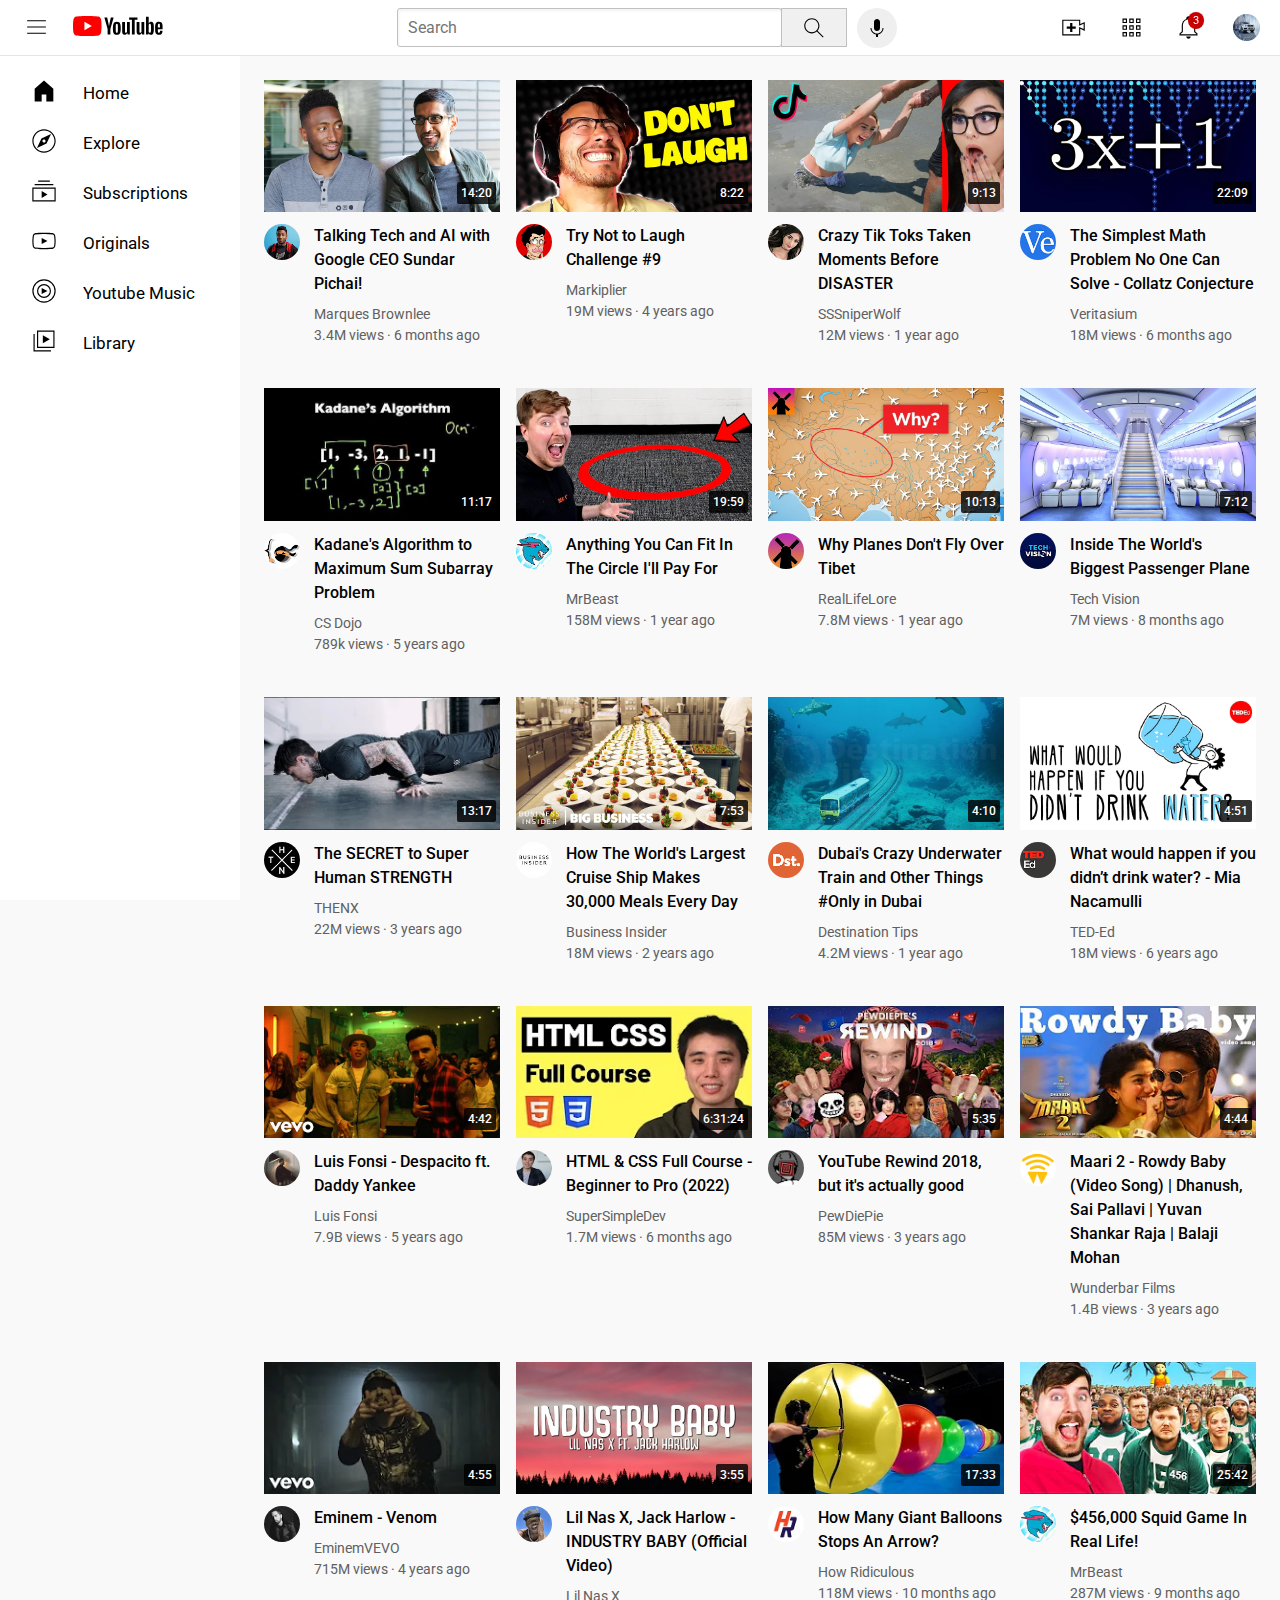
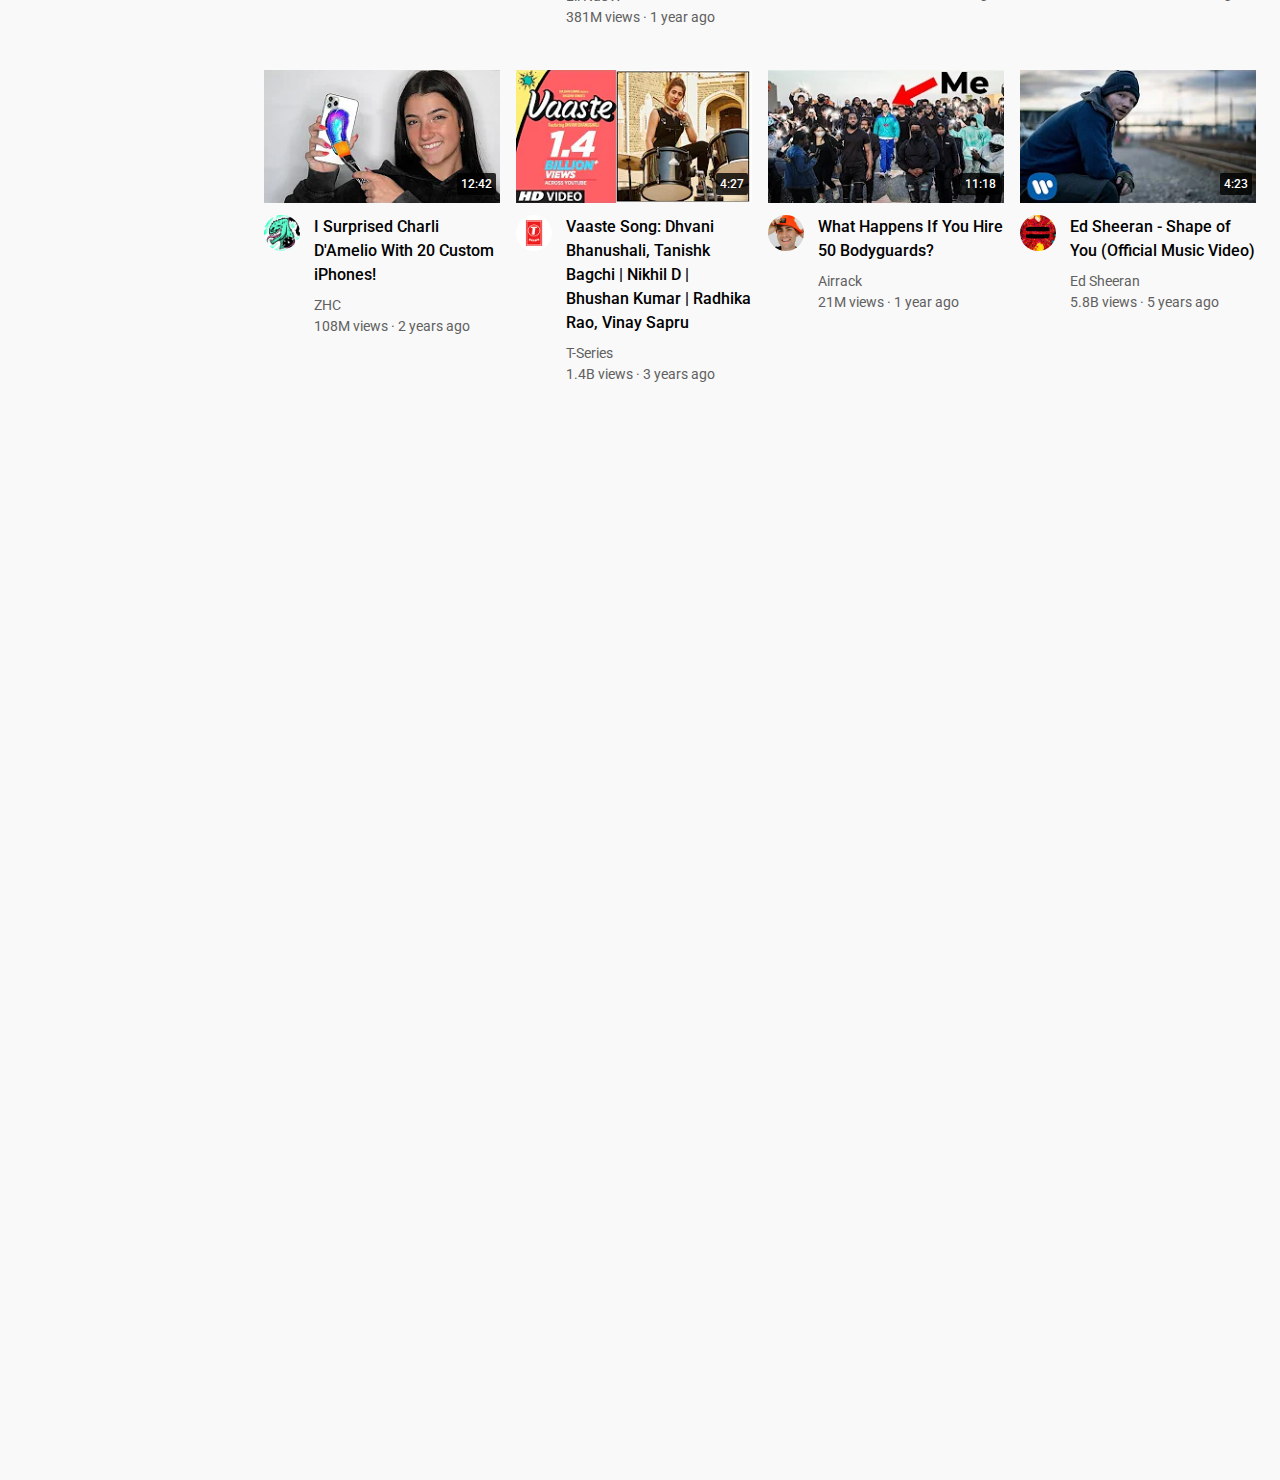
<file: youtube.html>
<!DOCTYPE html>
<html>
    <head>
        <meta charset="UTF-8">
        <meta http-equiv="X-UA-Compatible" content="IE=edge">
        <meta name="viewport" content="width=device-width, initial-scale=1.0">
        <title>Youtube Clone</title>
        <!--
            <link rel="icon" type="image/x-icon" href="icons/16x16-youtube-icon-27-_2_.ico">
        For Creating Favicon on top of browser Tab
        -->
        <link rel="icon" type="image/x-icon" href="icons/yt-removebg-preview (1).ico">
        
        <link href="css/youtube.css" rel="stylesheet">
        <link rel="preconnect" href="https://fonts.googleapis.com">
        <link rel="preconnect" href="https://fonts.gstatic.com" crossorigin>
        <link href="https://fonts.googleapis.com/css2?family=Roboto:wght@400;500;700&display=swap" rel="stylesheet">

        <link href="css/header.css" rel="stylesheet">
        <link href="css/general.css" rel="stylesheet">
        <link href="css/sidebar.css" rel="stylesheet">
        

    </head>
    <body>
        <header class="header">
            <div class="left-section">
                <img class="hamburger-menu" src="icons/hamburger-menu.svg">
                <div class="youtube-logo-container">
                <a href="">
                    <img class="youtube-logo" src="icons/youtube-logo.svg">
                </a>
                    <div class="tooltip">Youtube Home</div>
                </div>
            </div>
            <div class="middle-section">
                <input class="search" type="text"
                placeholder="Search">
                <button class="search-button">
                    <img class="search-icon" src="icons/search.svg">
                    <div class="tooltip">Search</div>
                </button>
                <button class="voice-search-button">
                    <img class="voice-search-icon" src="icons/voice-search-icon.svg">
                    <div class="tooltip">Search with your voice</div>
                </button>
            </div>
            <div class="right-section">
                <div class="header-container">
                    <img class="upload" src="icons/upload.svg">
                    <div class="tooltip">Create</div>
                </div>
                <div class="header-container">
                    <img class="youtube-apps" src="icons/youtube-apps.svg">
                    <div class="tooltip">Youtube apps</div>
                </div>
                
                <div class="notification-container">
                    <img class="notification" src="icons/notifications.svg">
                    <div class="notification-count">3</div>
                    <div class="tooltip">Notifications</div>
                </div>
                <img class="my-channel" 
                src="channel profile picture/my-channel.jpg">
            </div>
        </header>
            
        
        <nav class="sidebar">
          <div class="sidebar-icons" >
            <img src="icons/home.svg">
            <div>Home</div>
          </div>
          <div class="sidebar-icons" >
            <img src="icons/explore.svg">
            <div>Explore</div>
          </div>
          <div class="sidebar-icons" >
            <img src="icons/subscriptions.svg">
            <div>Subscriptions</div>
          </div>
          <div class="sidebar-icons" >
            <img src="icons/originals.svg">  
            <div>Originals</div>
          </div>
          <div class="sidebar-icons" >
            <img src="icons/youtube-music.svg">
            <div>Youtube Music</div>
          </div>
          <div class="sidebar-icons" >
            <img src="icons/library.svg">
            <div>Library</div>
          </div>
        </nav>
        <main>
            <section class="video-grid">
                <div class="video-preview">
                    <div class="thumbnail-row">
                        <a href="https://www.youtube.com/watch?v=n2RNcPRtAiY" class="video-title-link">
                            <img src="thumbnails/thumbnail-1.webp" class="thumbnail">
                        </a>
                        <div class="video-time">
                            14:20
                        </div>
                        
                    </div>
                    <div class="video-info-grid">
                        <div class="channel-picture">
                            <div class="channel-picture-container">
                                <a href="https://www.youtube.com/c/mkbhd" class="video-author-link">
                                    <img src="channel profile picture/channel-1.jpeg"
                                    class="profile-picture">
                                </a>
                                <div class="channel-tooltip">
                                    
                                    <img class="channel-picture-tooltip" src="channel profile picture/channel-1.jpeg">
                                    <div>
                                        <div class="channel-name-tooltip">
                                            Marques Brownlee
                                        </div>
                                        <div class="channel-stats-tooltip">
                                            16.1M subscribers
                                        </div>
                                    </div>
                                </div>
                            </div>
                        </div>
                        <div class="video-info">
                            <p class="video-title">
                                <a href="https://www.youtube.com/watch?v=n2RNcPRtAiY" class="video-title-link">
                                    Talking Tech and AI with Google CEO Sundar Pichai!
                                </a>
                            </p>
                            <p class="video-author">
                                <a href="https://www.youtube.com/c/mkbhd" class="video-author-link">
                                    Marques Brownlee
                                </a>
                            </p>
                            <p class="video-stats">
                                3.4M views &#183; 6 months ago
                            </p>
                        </div>                         
                    </div>              
                </div>   
                <div class="video-preview">
                    <div class="thumbnail-row">
                        <a href="https://www.youtube.com/watch?v=mP0RAo9SKZk" class="video-title-link">
                            <img src="thumbnails/thumbnail-2.webp" class="thumbnail">
                        </a>
                        <div class="video-time">
                            8:22
                        </div>
                    </div>
                    <div class="video-info-grid">
                        <div class="channel-picture">
                            <div class="channel-picture-container">
                                <a href="https://www.youtube.com/c/markiplier" class="video-author-link">
                                    <img src="channel profile picture/channel-2.jpeg"
                                    class="profile-picture">
                                </a>
                                <div class="channel-tooltip">
                                    
                                    <img class="channel-picture-tooltip" src="channel profile picture/channel-2.jpeg">
                                    <div>
                                        <div class="channel-name-tooltip">
                                            Markiplier
                                        </div>
                                        <div class="channel-stats-tooltip">
                                            33.6M subscribers
                                        </div>
                                    </div>
                                </div>
                            </div>
                        </div>
                        <div class="video-info">
                            <p class="video-title">
                                <a href="https://www.youtube.com/watch?v=mP0RAo9SKZk" class="video-title-link">Try Not to Laugh Challenge #9</a>
                            </p>
                            <p class="video-author">
                                <a href="https://www.youtube.com/c/markiplier" class="video-author-link">
                                    Markiplier
                                </a>
                            </p>
                            <p class="video-stats">
                                19M views &#183; 4 years ago
                            </p>
                        </div>                         
                    </div>               
                </div>
                <div class="video-preview">
                    <div class="thumbnail-row">
                        <a href="https://www.youtube.com/watch?v=FgjPQQeTh1w" class="video-title-link"><img src="thumbnails/thumbnail-3.webp" class="thumbnail"></a>
                        <div class="video-time">
                            9:13
                        </div>
                    </div>
                    <div class="video-info-grid">
                        <div class="channel-picture">
                            <div class="channel-picture-container">
                                <a href="https://www.youtube.com/user/SSSniperWolf" class="video-author-link">
                                    <img src="channel profile picture/channel-3.jpeg"
                                    class="profile-picture">
                                </a>
                                <div class="channel-tooltip">
                                    
                                    <img class="channel-picture-tooltip" src="channel profile picture/channel-3.jpeg">
                                    <div>
                                        <div class="channel-name-tooltip">
                                            SSSniperWolf
                                        </div>
                                        <div class="channel-stats-tooltip">
                                            32.7M subscribers
                                        </div>
                                    </div>
                                </div>
                            </div>
                        </div>
                        <div class="video-info">
                            <p class="video-title">
                                <a href="https://www.youtube.com/watch?v=FgjPQQeTh1w" class="video-title-link">Crazy Tik Toks Taken Moments Before DISASTER</a>
                            </p>
                            <p class="video-author">
                                <a href="https://www.youtube.com/user/SSSniperWolf" class="video-author-link">
                                    SSSniperWolf
                                </a>
                            </p>
                            <p class="video-stats">
                                12M views &#183; 1 year ago
                            </p>
                        </div>                           
                    </div>               
                </div>
                <div class="video-preview">
                    <div class="thumbnail-row">
                        <a href="https://www.youtube.com/watch?v=094y1Z2wpJg" class="video-title-link">
                           <img src="thumbnails/thumbnail-4.webp" class="thumbnail">
                        </a>
                        <div class="video-time">
                            22:09
                        </div>
                    </div>
                    <div class="video-info-grid">
                        <div class="channel-picture">
                            <div class="channel-picture-container">
                                <a href="https://www.youtube.com/c/veritasium" class="video-author-link">
                                    <img src="channel profile picture/channel-4.jpeg"
                                    class="profile-picture">
                                </a>
                                <div class="channel-tooltip">
                                    
                                    <img class="channel-picture-tooltip" src="channel profile picture/channel-4.jpeg">
                                    <div>
                                        <div class="channel-name-tooltip">
                                            Veritasium
                                        </div>
                                        <div class="channel-stats-tooltip">
                                            12.8M subscribers
                                        </div>
                                    </div>
                                </div>
                            </div>
                        </div>
                        <div class="video-info">
                            <p class="video-title">
                                <a href="https://www.youtube.com/watch?v=094y1Z2wpJg" class="video-title-link">
                                    The Simplest Math Problem No One Can Solve - Collatz Conjecture
                                </a>
                            </p>
                            <p class="video-author">
                                <a href="https://www.youtube.com/c/veritasium" class="video-author-link">
                                    Veritasium
                                </a>
                            </p>
                            <p class="video-stats">
                                18M views &#183; 6 months ago
                            </p>
                        </div>                           
                    </div>                
                </div>
                <div class="video-preview">
                    <div class="thumbnail-row">
                        <a href="https://www.youtube.com/watch?v=86CQq3pKSUw" class="video-title-link">
                            <img src="thumbnails/thumbnail-5.webp" class="thumbnail">
                        </a>
                        <div class="video-time">
                            11:17
                        </div>
                    </div>
                    <div class="video-info-grid">
                        <div class="channel-picture">
                            <div class="channel-picture-container">
                                <a href="https://www.youtube.com/c/CSDojo" class="video-author-link">
                                    <img src="channel profile picture/channel-5.jpeg"
                                    class="profile-picture">
                                </a>
                                <div class="channel-tooltip">
                                    
                                    <img class="channel-picture-tooltip" src="channel profile picture/channel-5.jpeg">
                                    <div>
                                        <div class="channel-name-tooltip">
                                            CSDojo
                                        </div>
                                        <div class="channel-stats-tooltip">
                                            1.86M subscribers
                                        </div>
                                    </div>
                                </div>
                            </div>
                        </div>
                        <div class="video-info">
                            <p class="video-title">
                                <a href="https://www.youtube.com/watch?v=86CQq3pKSUw" class="video-title-link">
                                    Kadane's Algorithm to Maximum Sum Subarray Problem
                                </a>
                            </p>
                            <p class="video-author">
                                <a href="https://www.youtube.com/c/CSDojo" class="video-author-link">
                                    CS Dojo
                                </a>
                            </p>
                            <p class="video-stats">
                                789k views &#183; 5 years ago
                            </p>
                        </div>                           
                    </div>                
                </div>
                <div class="video-preview">
                    <div class="thumbnail-row">
                        <a href="https://www.youtube.com/watch?v=yXWw0_UfSFg" class="video-title-link">
                            <img src="thumbnails/thumbnail-6.webp" class="thumbnail">
                        </a>
                        <div class="video-time">
                            19:59
                        </div>
                    </div>
                    <div class="video-info-grid">
                        <div class="channel-picture">
                            <div class="channel-picture-container">
                                <a href="https://www.youtube.com/channel/UCX6OQ3DkcsbYNE6H8uQQuVA" class="video-author-link">
                                    <img src="channel profile picture/channel-6.jpeg"
                                    class="profile-picture">
                                </a>
                                <div class="channel-tooltip">
                                    
                                    <img class="channel-picture-tooltip" src="channel profile picture/channel-6.jpeg">
                                    <div>
                                        <div class="channel-name-tooltip">
                                            MrBeast
                                        </div>
                                        <div class="channel-stats-tooltip">
                                            104M subscribers
                                        </div>
                                    </div>
                                </div>
                            </div>
                        </div>
                        <div class="video-info">
                            <p class="video-title">
                                <a href="https://www.youtube.com/watch?v=yXWw0_UfSFg" class="video-title-link">
                                    Anything You Can Fit In The Circle I'll Pay For
                                </a>
                            </p>
                            <p class="video-author">
                                <a href="https://www.youtube.com/channel/UCX6OQ3DkcsbYNE6H8uQQuVA" class="video-author-link">
                                    MrBeast
                                </a>
                            </p>
                            <p class="video-stats">
                                158M views &#183; 1 year ago
                            </p>
                        </div>                           
                    </div>
                </div>
                <div class="video-preview">
                    <div class="thumbnail-row">
                        <a href="https://www.youtube.com/watch?v=fNVa1qMbF9Y" class="video-title-link">
                            <img src="thumbnails/thumbnail-7.webp" class="thumbnail">
                        </a>
                        <div class="video-time">
                            10:13
                        </div>
                        
                    </div>
                    <div class="video-info-grid">
                        <div class="channel-picture">
                            <div class="channel-picture-container">
                                <a href="https://www.youtube.com/channel/UCP5tjEmvPItGyLhmjdwP7Ww" class="video-author-link">
                                    <img src="channel profile picture/channel-7.jpeg"
                                    class="profile-picture">
                                </a>
                                <div class="channel-tooltip">
                                    
                                    <img class="channel-picture-tooltip" src="channel profile picture/channel-7.jpeg">
                                    <div>
                                        <div class="channel-name-tooltip">
                                            RealLifeLore 
                                        </div>
                                        <div class="channel-stats-tooltip">
                                            6.19M subscribers
                                        </div>
                                    </div>
                                </div>
                            </div>
                        </div>
                        <div class="video-info">
                            <p class="video-title">
                                <a href="https://www.youtube.com/watch?v=fNVa1qMbF9Y" class="video-title-link">
                                    Why Planes Don't Fly Over Tibet
                                </a>
                            </p>
                            <p class="video-author">
                                <a href="https://www.youtube.com/channel/UCP5tjEmvPItGyLhmjdwP7Ww" class="video-author-link">
                                    RealLifeLore 
                                </a>
                            </p>
                            <p class="video-stats">
                                7.8M views &#183; 1 year ago
                            </p>
                        </div>                         
                    </div>              
                </div>
                <div class="video-preview">
                    <div class="thumbnail-row">
                        <a href="https://www.youtube.com/watch?v=lFm4EM1juls" class="video-title-link">
                            <img src="thumbnails/thumbnail-8.webp" class="thumbnail">
                        </a>
                        <div class="video-time">
                            7:12
                        </div>
                        
                    </div>
                    <div class="video-info-grid">
                        <div class="channel-picture">
                            <div class="channel-picture-container">
                                <a href="https://www.youtube.com/channel/UCHAK6CyegY22Zj2GWrcaIxg" class="video-author-link">
                                    <img src="channel profile picture/channel-8.jpeg"
                                    class="profile-picture">
                                </a>
                                <div class="channel-tooltip">
                                    
                                    <img class="channel-picture-tooltip" src="channel profile picture/channel-8.jpeg">
                                    <div>
                                        <div class="channel-name-tooltip">
                                            Tech Vision 
                                        </div>
                                        <div class="channel-stats-tooltip">
                                            769K subscribers
                                        </div>
                                    </div>
                                </div>
                            </div>
                        </div>
                        <div class="video-info">
                            <p class="video-title">
                                <a href="https://www.youtube.com/watch?v=lFm4EM1juls" class="video-title-link">
                                    Inside The World's Biggest Passenger Plane
                                </a>
                            </p>
                            <p class="video-author">
                                <a href="https://www.youtube.com/channel/UCHAK6CyegY22Zj2GWrcaIxg" class="video-author-link">
                                    Tech Vision 
                                </a>
                            </p>
                            <p class="video-stats">
                                7M views &#183; 8 months ago
                            </p>
                        </div>                         
                    </div>              
                </div>
                <div class="video-preview">
                    <div class="thumbnail-row">
                        <a href="https://www.youtube.com/watch?v=ixmxOlcrlUc" class="video-title-link">
                            <img src="thumbnails/thumbnail-9.webp" class="thumbnail">
                        </a>
                        <div class="video-time">
                            13:17
                        </div>
                        
                    </div>
                    <div class="video-info-grid">
                        <div class="channel-picture">
                            <div class="channel-picture-container">
                                <a href="https://www.youtube.com/c/OFFICIALTHENXSTUDIOS" class="video-author-link">
                                    <img src="channel profile picture/channel-9.jpeg"
                                    class="profile-picture">
                                </a>
                                <div class="channel-tooltip">
                                    
                                    <img class="channel-picture-tooltip" src="channel profile picture/channel-9.jpeg">
                                    <div>
                                        <div class="channel-name-tooltip">
                                            THENX 
                                        </div>
                                        <div class="channel-stats-tooltip">
                                            7.47M subscribers
                                        </div>
                                    </div>
                                </div>
                            </div>
                        </div>
                        <div class="video-info">
                            <p class="video-title">
                                <a href="https://www.youtube.com/watch?v=ixmxOlcrlUc" class="video-title-link">
                                    The SECRET to Super Human STRENGTH
                                </a>
                            </p>
                            <p class="video-author">
                                <a href="https://www.youtube.com/c/OFFICIALTHENXSTUDIOS" class="video-author-link">
                                    THENX 
                                </a>
                            </p>
                            <p class="video-stats">
                               22M views &#183; 3 years ago
                            </p>
                        </div>                         
                    </div>              
                </div>
                <div class="video-preview">
                    <div class="thumbnail-row">
                        <a href="https://www.youtube.com/watch?v=R2vXbFp5C9o" class="video-title-link">
                            <img src="thumbnails/thumbnail-10.webp" class="thumbnail">
                        </a>
                        <div class="video-time">
                            7:53
                        </div>
                        
                    </div>
                    <div class="video-info-grid">
                        <div class="channel-picture">
                            <div class="channel-picture-container">
                                <a href="https://www.youtube.com/user/businessinsider" class="video-author-link">
                                    <img src="channel profile picture/channel-10.jpeg"
                                    class="profile-picture">
                                </a>
                                <div class="channel-tooltip">
                                    
                                    <img class="channel-picture-tooltip" src="channel profile picture/channel-10.jpeg">
                                    <div>
                                        <div class="channel-name-tooltip">
                                            Business Insider 
                                        </div>
                                        <div class="channel-stats-tooltip">
                                            6.84M subscribers
                                        </div>
                                    </div>
                                </div>
                            </div>
                        </div>
                        <div class="video-info">
                            <p class="video-title">
                                <a href="https://www.youtube.com/watch?v=R2vXbFp5C9o" class="video-title-link">
                                    How The World's Largest Cruise Ship Makes 30,000 Meals Every Day
                                </a>
                            </p>
                            <p class="video-author">
                                <a href="https://www.youtube.com/user/businessinsider" class="video-author-link">
                                    Business Insider 
                                </a>
                            </p>
                            <p class="video-stats">
                                18M views &#183; 2 years ago
                            </p>
                        </div>                         
                    </div>              
                </div>
                <div class="video-preview">
                    <div class="thumbnail-row">
                        <a href="https://www.youtube.com/watch?v=0nZuYyXET3s" class="video-title-link">
                            <img src="thumbnails/thumbnail-11.webp" class="thumbnail">
                        </a>
                        <div class="video-time">
                            4:10
                        </div>
                        
                    </div>
                    <div class="video-info-grid">
                        <div class="channel-picture">
                            <div class="channel-picture-container">
                                <a href="https://www.youtube.com/c/Destinationtips" class="video-author-link">
                                    <img src="channel profile picture/channel-11.jpeg"
                                    class="profile-picture">
                                </a>
                                <div class="channel-tooltip">
                                    
                                    <img class="channel-picture-tooltip" src="channel profile picture/channel-11.jpeg">
                                    <div>
                                        <div class="channel-name-tooltip">
                                            Destination Tips 
                                        </div>
                                        <div class="channel-stats-tooltip">
                                            273K subscribers
                                        </div>
                                    </div>
                                </div>
                            </div>
                        </div>
                        <div class="video-info">
                            <p class="video-title">
                                <a href="https://www.youtube.com/watch?v=0nZuYyXET3s" class="video-title-link">
                                    Dubai's Crazy Underwater Train and Other Things #Only in Dubai
                                </a>
                            </p>
                            <p class="video-author">
                                <a href="https://www.youtube.com/c/Destinationtips" class="video-author-link">
                                    Destination Tips 
                                </a>
                            </p>
                            <p class="video-stats">
                                4.2M views &#183; 1 year ago
                            </p>
                        </div>                         
                    </div>              
                </div>
                <div class="video-preview">
                    <div class="thumbnail-row">
                        <a href="https://www.youtube.com/watch?v=9iMGFqMmUFs" class="video-title-link">
                            <img src="thumbnails/thumbnail-12.webp" class="thumbnail">
                        </a>
                        <div class="video-time">
                            4:51
                        </div>
                        
                    </div>
                    <div class="video-info-grid">
                        <div class="channel-picture">
                            <div class="channel-picture-container">
                                <a href="https://www.youtube.com/teded" class="video-author-link">
                                    <img src="channel profile picture/channel-12.jpeg"
                                    class="profile-picture">
                                </a>
                                <div class="channel-tooltip">
                                    
                                    <img class="channel-picture-tooltip" src="channel profile picture/channel-12.jpeg">
                                    <div>
                                        <div class="channel-name-tooltip">
                                            TED-Ed
                                        </div>
                                        <div class="channel-stats-tooltip">
                                            17.5M subscribers
                                        </div>
                                    </div>
                                </div>
                            </div>
                        </div>
                        <div class="video-info">
                            <p class="video-title">
                                <a href="https://www.youtube.com/watch?v=9iMGFqMmUFs" class="video-title-link">
                                    What would happen if you didn’t drink water? - Mia Nacamulli
                                </a>
                            </p>
                            <p class="video-author">
                                <a href="https://www.youtube.com/teded" class="video-author-link">
                                    TED-Ed
                                </a>
                            </p>
                            <p class="video-stats">
                                18M views &#183; 6 years ago
                            </p>
                        </div>                         
                    </div>              
                </div>
                <div class="video-preview">
                    <div class="thumbnail-row">
                        <a href="https://www.youtube.com/watch?v=kJQP7kiw5Fk" class="video-title-link">
                            <img src="thumbnails/thumbnail-13.webp" class="thumbnail">
                        </a>
                        <div class="video-time">
                            4:42
                        </div>
                        
                    </div>
                    <div class="video-info-grid">
                        <div class="channel-picture">
                            <div class="channel-picture-container">
                                <a href="https://www.youtube.com/channel/UCxoq-PAQeAdk_zyg8YS0JqA" class="video-author-link">
                                    <img src="channel profile picture/channel-13"
                                    class="profile-picture">
                                </a>
                                <div class="channel-tooltip">
                                    
                                    <img class="channel-picture-tooltip" src="channel profile picture/channel-13">
                                    <div>
                                        <div class="channel-name-tooltip">
                                            Luis Fonsi 
                                        </div>
                                        <div class="channel-stats-tooltip">
                                            31M subscribers
                                        </div>
                                    </div>
                                </div>
                            </div>
                        </div>
                        <div class="video-info">
                            <p class="video-title">
                                <a href="https://www.youtube.com/watch?v=kJQP7kiw5Fk" class="video-title-link">
                                    Luis Fonsi - Despacito ft. Daddy Yankee
                                </a>
                            </p>
                            <p class="video-author">
                                <a href="https://www.youtube.com/channel/UCxoq-PAQeAdk_zyg8YS0JqA" class="video-author-link">
                                    Luis Fonsi 
                                </a>
                            </p>
                            <p class="video-stats">
                                7.9B views &#183; 5 years ago
                            </p>
                        </div>                         
                    </div>              
                </div>
                <div class="video-preview">
                    <div class="thumbnail-row">
                        <a href="https://www.youtube.com/watch?v=G3e-cpL7ofc&t=22652s" class="video-title-link">
                            <img src="thumbnails/thumbnail-14.webp" class="thumbnail">
                        </a>
                        <div class="video-time">
                            6:31:24
                        </div>
                        
                    </div>
                    <div class="video-info-grid">
                        <div class="channel-picture">
                            <div class="channel-picture-container">
                                <a href="https://www.youtube.com/c/SuperSimpleDev" class="video-author-link">
                                    <img src="channel profile picture/channel-14.jpg"
                                    class="profile-picture">
                                </a>
                                <div class="channel-tooltip">
                                    
                                    <img class="channel-picture-tooltip" src="channel profile picture/channel-14.jpg">
                                    <div>
                                        <div class="channel-name-tooltip">
                                            SuperSimpleDev
                                        </div>
                                        <div class="channel-stats-tooltip">
                                            81.5K subscribers
                                        </div>
                                    </div>
                                </div>
                            </div>
                        </div>
                        <div class="video-info">
                            <p class="video-title">
                                <a href="https://www.youtube.com/watch?v=G3e-cpL7ofc&t=22652s" class="video-title-link">
                                    HTML & CSS Full Course - Beginner to Pro (2022)
                                </a>
                            </p>
                            <p class="video-author">
                                <a href="https://www.youtube.com/c/SuperSimpleDev" class="video-author-link">
                                    SuperSimpleDev
                                </a>
                            </p>
                            <p class="video-stats">
                                1.7M views &#183; 6 months ago
                            </p>
                        </div>                         
                    </div>              
                </div>
                <div class="video-preview">
                    <div class="thumbnail-row">
                        <a href="https://www.youtube.com/watch?v=By_Cn5ixYLg" class="video-title-link">
                            <img src="thumbnails/thumbnail-15.webp" class="thumbnail">
                        </a>
                        <div class="video-time">
                            5:35
                        </div>
                        
                    </div>
                    <div class="video-info-grid">
                        <div class="channel-picture">
                            <div class="channel-picture-container">
                                <a href="https://www.youtube.com/user/PewDiePie" class="video-author-link">
                                    <img src="channel profile picture/channel-15"
                                    class="profile-picture">
                                </a>
                                <div class="channel-tooltip">
                                    
                                    <img class="channel-picture-tooltip" src="channel profile picture/channel-15">
                                    <div>
                                        <div class="channel-name-tooltip">
                                            PewDiePie 
                                        </div>
                                        <div class="channel-stats-tooltip">
                                            111M subscribers
                                        </div>
                                    </div>
                                </div>
                            </div>
                        </div>
                        <div class="video-info">
                            <p class="video-title">
                                <a href="https://www.youtube.com/watch?v=By_Cn5ixYLg" class="video-title-link">
                                    YouTube Rewind 2018, but it's actually good
                                </a>
                            </p>
                            <p class="video-author">
                                <a href="https://www.youtube.com/user/PewDiePie" class="video-author-link">
                                    PewDiePie 
                                </a>
                            </p>
                            <p class="video-stats">
                                85M views &#183; 3 years ago
                            </p>
                        </div>                         
                    </div>              
                </div>
                <div class="video-preview">
                    <div class="thumbnail-row">
                        <a href="https://www.youtube.com/watch?v=x6Q7c9RyMzk" class="video-title-link">
                            <img src="thumbnails/thumbnail-16.webp" class="thumbnail">
                        </a>
                        <div class="video-time">
                            4:44
                        </div>
                        
                    </div>
                    <div class="video-info-grid">
                        <div class="channel-picture">
                            <div class="channel-picture-container">
                                <a href="https://www.youtube.com/c/wunderbarstudios" class="video-author-link">
                                    <img src="channel profile picture/channel-16.jpg"
                                    class="profile-picture">
                                </a>
                                <div class="channel-tooltip">
                                    
                                    <img class="channel-picture-tooltip" src="channel profile picture/channel-16.jpg">
                                    <div>
                                        <div class="channel-name-tooltip">
                                            Wunderbar Films
                                        </div>
                                        <div class="channel-stats-tooltip">
                                            5.63M subscribers
                                        </div>
                                    </div>
                                </div>
                            </div>
                        </div>
                        <div class="video-info">
                            <p class="video-title">
                                <a href="https://www.youtube.com/watch?v=x6Q7c9RyMzk" class="video-title-link">
                                    Maari 2 - Rowdy Baby (Video Song) | Dhanush, Sai Pallavi | Yuvan Shankar Raja | Balaji Mohan
                                </a>
                            </p>
                            <p class="video-author">
                                <a href="https://www.youtube.com/c/wunderbarstudios" class="video-author-link">
                                    Wunderbar Films
                                </a>
                            </p>
                            <p class="video-stats">
                                1.4B views &#183; 3 years ago
                            </p>
                        </div>                         
                    </div>              
                </div>
                <div class="video-preview">
                    <div class="thumbnail-row">
                        <a href="https://www.youtube.com/watch?v=8CdcCD5V-d8&list=RDYykjpeuMNEk&index=27" class="video-title-link">
                            <img src="thumbnails/thumbnail-17.webp" class="thumbnail">
                        </a>
                        <div class="video-time">
                            4:55
                        </div>
                        
                    </div>
                    <div class="video-info-grid">
                        <div class="channel-picture">
                            <div class="channel-picture-container">
                                <a href="https://www.youtube.com/user/EminemVEVO" class="video-author-link">
                                    <img src="channel profile picture/channel-17.jpg"
                                    class="profile-picture">
                                </a>
                                <div class="channel-tooltip">
                                    
                                    <img class="channel-picture-tooltip" src="channel profile picture/channel-17.jpg">
                                    <div>
                                        <div class="channel-name-tooltip">
                                            EminemVEVO 
                                        </div>
                                        <div class="channel-stats-tooltip">
                                            53.4M subscribers
                                        </div>
                                    </div>
                                </div>
                            </div>
                        </div>
                        <div class="video-info">
                            <p class="video-title">
                                <a href="https://www.youtube.com/watch?v=8CdcCD5V-d8&list=RDYykjpeuMNEk&index=27" class="video-title-link">
                                    Eminem - Venom
                                </a>
                            </p>
                            <p class="video-author">
                                <a href="https://www.youtube.com/user/EminemVEVO" class="video-author-link">
                                    EminemVEVO 
                                </a>
                            </p>
                            <p class="video-stats">
                                715M views &#183; 4 years ago
                            </p>
                        </div>                         
                    </div>              
                </div>
                <div class="video-preview">
                    <div class="thumbnail-row">
                        <a href="https://www.youtube.com/watch?v=UTHLKHL_whs" class="video-title-link">
                            <img src="thumbnails/thumbnail-18.webp" class="thumbnail">
                        </a>
                        <div class="video-time">
                            3:55
                        </div>
                        
                    </div>
                    <div class="video-info-grid">
                        <div class="channel-picture">
                            <div class="channel-picture-container">
                                <a href="https://www.youtube.com/channel/UC_uMv3bNXwapHl8Dzf2p01Q" class="video-author-link">
                                    <img src="channel profile picture/channel-18.jpg"
                                    class="profile-picture">
                                </a>
                                <div class="channel-tooltip">
                                    
                                    <img class="channel-picture-tooltip" src="channel profile picture/channel-18.jpg">
                                    <div>
                                        <div class="channel-name-tooltip">
                                            Lil Nas X 
                                        </div>
                                        <div class="channel-stats-tooltip">
                                            18.7M subscribers
                                        </div>
                                    </div>
                                </div>
                            </div>
                        </div>
                        <div class="video-info">
                            <p class="video-title">
                                <a href="https://www.youtube.com/watch?v=UTHLKHL_whs" class="video-title-link">
                                    Lil Nas X, Jack Harlow - INDUSTRY BABY (Official Video)
                                </a>
                            </p>
                            <p class="video-author">
                                <a href="https://www.youtube.com/channel/UC_uMv3bNXwapHl8Dzf2p01Q" class="video-author-link">
                                    Lil Nas X 
                                </a>
                            </p>
                            <p class="video-stats">
                                381M views &#183; 1 year ago
                            </p>
                        </div>                         
                    </div>              
                </div>
                <div class="video-preview">
                    <div class="thumbnail-row">
                        <a href="https://www.youtube.com/watch?v=nzciqaNN4I0" class="video-title-link">
                            <img src="thumbnails/thumbnail-19.webp" class="thumbnail">
                        </a>
                        <div class="video-time">
                            17:33
                        </div>
                        
                    </div>
                    <div class="video-info-grid">
                        <div class="channel-picture">
                            <div class="channel-picture-container">
                                <a href="https://www.youtube.com/c/howridiculous" class="video-author-link">
                                    <img src="channel profile picture/channel-19.jpg"
                                    class="profile-picture">
                                </a>
                                <div class="channel-tooltip">
                                    
                                    <img class="channel-picture-tooltip" src="channel profile picture/channel-19.jpg">
                                    <div>
                                        <div class="channel-name-tooltip">
                                            How Ridiculous 
                                        </div>
                                        <div class="channel-stats-tooltip">
                                            13.5M subscribers
                                        </div>
                                    </div>
                                </div>
                            </div>
                        </div>
                        <div class="video-info">
                            <p class="video-title">
                                <a href="https://www.youtube.com/watch?v=nzciqaNN4I0" class="video-title-link">
                                    How Many Giant Balloons Stops An Arrow?
                                </a>
                            </p>
                            <p class="video-author">
                                <a href="https://www.youtube.com/c/howridiculous" class="video-author-link">
                                    How Ridiculous 
                                </a>
                            </p>
                            <p class="video-stats">
                                118M views &#183; 10 months ago
                            </p>
                        </div>                         
                    </div>              
                </div>
                <div class="video-preview">
                    <div class="thumbnail-row">
                        <a href="https://www.youtube.com/watch?v=0e3GPea1Tyg&t=1s" class="video-title-link">
                            <img src="thumbnails/thumbnail-20.webp" class="thumbnail">
                        </a>
                        <div class="video-time">
                            25:42
                        </div>
                        
                    </div>
                    <div class="video-info-grid">
                        <div class="channel-picture">
                            <div class="channel-picture-container">
                                <a href="https://www.youtube.com/user/MrBeast6000" class="video-author-link">
                                    <img src="channel profile picture/channel-20.jpg"
                                    class="profile-picture">
                                </a>
                                <div class="channel-tooltip">
                                    
                                    <img class="channel-picture-tooltip" src="channel profile picture/channel-20.jpg">
                                    <div>
                                        <div class="channel-name-tooltip">
                                            MrBeast 
                                        </div>
                                        <div class="channel-stats-tooltip">
                                            104M subscribers
                                        </div>
                                    </div>
                                </div>
                            </div>
                        </div>
                        <div class="video-info">
                            <p class="video-title">
                                <a href="https://www.youtube.com/watch?v=0e3GPea1Tyg&t=1s" class="video-title-link">
                                    $456,000 Squid Game In Real Life!
                                </a>
                            </p>
                            <p class="video-author">
                                <a href="https://www.youtube.com/user/MrBeast6000" class="video-author-link">
                                    MrBeast 
                                </a>
                            </p>
                            <p class="video-stats">
                                287M views &#183; 9 months ago
                            </p>
                        </div>                         
                    </div>              
                </div>
                <div class="video-preview">
                    <div class="thumbnail-row">
                        <a href="https://www.youtube.com/watch?v=vZ8z9_raQ8A" class="video-title-link">
                            <img src="thumbnails/thumbnail-21.webp" class="thumbnail">
                        </a>
                        <div class="video-time">
                            12:42
                        </div>
                        
                    </div>
                    <div class="video-info-grid">
                        <div class="channel-picture">
                            <div class="channel-picture-container">
                                <a href="https://www.youtube.com/c/ZHcomicart" class="video-author-link">
                                    <img src="channel profile picture/channel-21.jpg"
                                    class="profile-picture">
                                </a>
                                <div class="channel-tooltip">
                                    
                                    <img class="channel-picture-tooltip" src="channel profile picture/channel-21.jpg">
                                    <div>
                                        <div class="channel-name-tooltip">
                                            ZHC
                                        </div>
                                        <div class="channel-stats-tooltip">
                                            24.5M subscribers
                                        </div>
                                    </div>
                                </div>
                            </div>
                        </div>
                        <div class="video-info">
                            <p class="video-title">
                                <a href="https://www.youtube.com/watch?v=vZ8z9_raQ8A" class="video-title-link">
                                    I Surprised Charli D'Amelio With 20 Custom iPhones!
                                </a>
                            </p>
                            <p class="video-author">
                                <a href="https://www.youtube.com/c/ZHcomicart" class="video-author-link">
                                    ZHC
                                </a>
                            </p>
                            <p class="video-stats">
                                108M views &#183; 2 years ago
                            </p>
                        </div>                         
                    </div>              
                </div>
                <div class="video-preview">
                    <div class="thumbnail-row">
                        <a href="https://www.youtube.com/watch?v=BBAyRBTfsOU" class="video-title-link">
                            <img src="thumbnails/thumbnail-22.webp" class="thumbnail">
                        </a>
                        <div class="video-time">
                            4:27
                        </div>
                        
                    </div>
                    <div class="video-info-grid">
                        <div class="channel-picture">
                            <div class="channel-picture-container">
                                <a href="https://www.youtube.com/aashiqui2" class="video-author-link">
                                    <img src="channel profile picture/channel-22.jpg"
                                    class="profile-picture">
                                </a>
                                <div class="channel-tooltip">
                                    
                                    <img class="channel-picture-tooltip" src="channel profile picture/channel-22.jpg">
                                    <div>
                                        <div class="channel-name-tooltip">
                                            T-Series 
                                        </div>
                                        <div class="channel-stats-tooltip">
                                            224M subscribers
                                        </div>
                                    </div>
                                </div>
                            </div>
                        </div>
                        <div class="video-info">
                            <p class="video-title">
                                <a href="https://www.youtube.com/watch?v=BBAyRBTfsOU" class="video-title-link">
                                    Vaaste Song: Dhvani Bhanushali, Tanishk Bagchi | Nikhil D | Bhushan Kumar | Radhika Rao, Vinay Sapru
                                </a>
                            </p>
                            <p class="video-author">
                                <a href="https://www.youtube.com/aashiqui2" class="video-author-link">
                                    T-Series 
                                </a>
                            </p>
                            <p class="video-stats">
                                1.4B views &#183; 3 years ago
                            </p>
                        </div>                         
                    </div>              
                </div>
                <div class="video-preview">
                    <div class="thumbnail-row">
                        <a href="https://www.youtube.com/watch?v=iu3tThEql7U" class="video-title-link">
                            <img src="thumbnails/thumbnail-23.webp" class="thumbnail">
                        </a>
                        <div class="video-time">
                            11:18
                        </div>
                        
                    </div>
                    <div class="video-info-grid">
                        <div class="channel-picture">
                            <div class="channel-picture-container">
                                <a href="https://www.youtube.com/c/airrack" class="video-author-link">
                                    <img src="channel profile picture/channel-23.jpg"
                                    class="profile-picture">
                                </a>
                                <div class="channel-tooltip">
                                    
                                    <img class="channel-picture-tooltip" src="channel profile picture/channel-23.jpg">
                                    <div>
                                        <div class="channel-name-tooltip">
                                            Airrack
                                        </div>
                                        <div class="channel-stats-tooltip">
                                            10M subscribers
                                        </div>
                                    </div>
                                </div>
                            </div>
                        </div>
                        <div class="video-info">
                            <p class="video-title">
                                <a href="https://www.youtube.com/watch?v=iu3tThEql7U" class="video-title-link">
                                    What Happens If You Hire 50 Bodyguards?
                                </a>
                            </p>
                            <p class="video-author">
                                <a href="https://www.youtube.com/c/airrack" class="video-author-link">
                                    Airrack
                                </a>
                            </p>
                            <p class="video-stats">
                                21M views &#183; 1 year ago
                            </p>
                        </div>                         
                    </div>              
                </div>
                <div class="video-preview">
                    <div class="thumbnail-row">
                        <a href="https://www.youtube.com/watch?v=JGwWNGJdvx8" class="video-title-link">
                            <img src="thumbnails/thumbnail-24.webp" class="thumbnail">
                        </a>
                        <div class="video-time">
                            4:23
                        </div>
                        
                    </div>
                    <div class="video-info-grid">
                        <div class="channel-picture">
                            <div class="channel-picture-container">
                                <a href="https://www.youtube.com/c/EdSheeran" class="video-author-link">
                                    <img src="channel profile picture/channel-24.jpg"
                                    class="profile-picture">
                                </a>
                                <div class="channel-tooltip">
                                    
                                    <img class="channel-picture-tooltip" src="channel profile picture/channel-24.jpg">
                                    <div>
                                        <div class="channel-name-tooltip">
                                            Ed Sheeran
                                        </div>
                                        <div class="channel-stats-tooltip">
                                            52.4M subscribers
                                        </div>
                                    </div>
                                </div>
                            </div>
                        </div>
                        <div class="video-info">
                            <p class="video-title">
                                <a href="https://www.youtube.com/watch?v=JGwWNGJdvx8" class="video-title-link">
                                    Ed Sheeran - Shape of You (Official Music Video)
                                </a>
                            </p>
                            <p class="video-author">
                                <a href="https://www.youtube.com/c/EdSheeran" class="video-author-link">
                                    Ed Sheeran
                                </a>
                            </p>
                            <p class="video-stats">
                                5.8B views &#183; 5 years ago
                            </p>
                        </div>                         
                    </div>              
                </div>
            </section>
        </main>
        
    </body>
    
</html>
</file>
<file: css/youtube.css>
p{
    font-family: Roboto, Arial;
    margin: 0;    
    margin-left: 10px;
}



.thumbnail-row{
    margin-bottom: 8px;
    position: relative;
}
.thumbnail{
    width: 100%
}
.video-info-grid{
    display: grid;
    grid-template-columns: 40px 1fr;
    
}

.profile-picture{
    width: 36px;
    
    border-radius: 25px;
} 

.video-title{
    
    font-size: 14px;
    font-weight:500;
    line-height: 20px;
    margin-bottom: 10px;
}    
.video-title-link{
    color: black;
    text-decoration: none;
}
.video-author,
.video-stats{
    font-size: 13px;
    color:rgb(96, 96, 96);
    margin-bottom: 5px;
}
.video-author-link{
    
    color:rgb(96, 96, 96);
    
    text-decoration: none;
}
@media (min-width:1001px){
    .video-title{
        font-size: 16px;
        line-height: 24px;
    }
    .video-author,
    .video-stats{
        font-size: 14px;
    }
}
.video-time{
    font-family: Roboto, Arial;
    font-size: 12px;
    font-weight: 500;
    padding: 4px;
    border-radius: 2px;
    
    background-color: rgba(0, 0, 0, 0.8);
    color: white;
    position: absolute;
    bottom: 12px;
    right: 4px;
}
.video-grid{
    display: grid;
    grid-template-columns: 1fr 1fr 1fr;
    column-gap: 16px;
    row-gap: 40px;
    
}
@media screen and (max-width :550px) {
    .video-grid{
        grid-template-columns: 1fr;
    }
}
@media (min-width:500px) and (max-width:550px){
    .video-grid{
        grid-template-columns: 1fr;
    }
}
@media (min-width:551px) and (max-width:880px){
    .video-grid{
        grid-template-columns: 1fr 1fr;
    }
}
@media (min-width:881px) and (max-width:1260px){
    .video-grid{
        grid-template-columns: 1fr 1fr 1fr;
    }
}
@media (min-width:1261px){
    .video-grid{
        grid-template-columns: 1fr 1fr 1fr 1fr;
    }
}

.channel-picture-container{
    display: inline-block;
    position: relative;
}
.channel-tooltip{
    box-shadow: 2px 3px 10px rgba(0, 0, 0, 0.6);
    border-radius: 7px;
    width: 200px;
    position: absolute;
    display: flex;
    background-color: white;
    top: 48px;
    left: 10px;
    padding: 10px;
    justify-content: center;
    align-items: center;
    opacity:0;
    transition: opacity 0.15s;
    pointer-events: none;
    z-index: 300px;
    
}
.channel-picture-container:hover .channel-tooltip{
    opacity: 1;
    cursor: pointer;
    
}
.channel-tooltip div{
    font-family: Roboto,Arial;
}
.channel-picture-tooltip{
    width: 55px;
    height: 55px;
    border-radius: 100px;
    object-fit: cover;
    margin-right: 10px;
}
.channel-name-tooltip{
    
    font-weight: bold;
    margin-bottom: 5px;
}
.channel-stats-tooltip{
    font-size: 14px;
    color: rgb(96, 96, 96);
}
</file>
<file: css/header.css>
.header{
    height: 55px;
    display: flex;
    flex-direction: row;
    justify-content: space-between;
    position:fixed;
    top: 0;
    left:0;
    right: 0;
    background-color: white;
    border-bottom-style: solid;
    border-width: 1px;
    border-color: rgb(228, 228, 228);
    z-index: 1000;

}
.left-section{
    display: flex;
    align-items: center;
    margin-right: 70px;

}
.hamburger-menu{
    height: 25px;
    margin-left: 24px;
    margin-right: 24px;
    
}
.youtube-logo{
    height: 20px;
    position: relative;
    
}
.youtube-logo-container .tooltip{
    font-family:Roboto,Arial ;
    position: absolute;
    background-color: gray;
    color: white;
    padding: 8px;
    padding-left: 8px;
    padding-right: 8px;
    border-radius: 2px;
    font-size: 12px;
    bottom: -30px;
    opacity: 0;
    transition: opacity 0.1s;
    pointer-events: none;
    white-space: nowrap;
}
.youtube-logo-container:hover .tooltip{
    opacity: 1;
}
.middle-section{
   
    flex: 1;
    margin-left: 70px;
    margin-right: 35px;
    max-width: 500px;
    display: flex;
    align-items: center;
    
}
.search{
    width: 0;
    flex: 1;
    height: 35px;
    padding-left: 10px;
    font-size: 16px;
    border-width: 1px;
    border-style: solid;
    border-color: rgb(192, 192, 192);
    border-radius: 3px;
    box-shadow: inset 1px 2px 3px rgba(0, 0, 0, 0.05);
}
.search::placeholder{
    font-family: Roboto,Arial;
    font-size: 16px;
}
.search-icon{
    height: 26px;
    vertical-align: middle;
    
}
.search-button{
    height: 39px;
    width: 66px;
    background-color: rgb(240 240 240);
    border-width: 1px;
    border-style: solid;
    border-color: rgb(192, 192, 192);
    margin-left: -1px;
    margin-right: 10px;
    
}
.search-button,
.voice-search-button,
.header-container,
.notification-container{
    display: flex;
    justify-content: center;
    position: relative;
    align-items: center;
}
.search-button .tooltip,
.voice-search-button .tooltip,
.header-container .tooltip,
.notification-container .tooltip{
    font-family:Roboto,Arial ;
    position: absolute;
    background-color: gray;
    color: white;
    padding: 8px;
    padding-left: 8px;
    padding-right: 8px;
    border-radius: 2px;
    font-size: 12px;
    bottom: -40px;
    opacity: 0;
    transition: opacity 0.1s;
    pointer-events: none;
    white-space: nowrap;

}
.search-button:hover .tooltip,
.voice-search-button:hover .tooltip,
.header-container:hover .tooltip,
.notification-container:hover .tooltip{
    opacity: 1;
    cursor: pointer;
}
.voice-search-icon{
    vertical-align: middle;
    height: 24px;
}
.voice-search-button{
    height: 40px;
    width: 40px;
    border-radius: 20px;
    border: none;
    background-color: rgb(239, 239, 239);

}

.right-section{
   
    width:200px;
    margin-left:35px;
    display:flex;
    justify-content: space-between;
    align-items: center;
    margin-right: 20px;
    flex-shrink: 0;
}
.upload{
    height: 27px;
}
.youtube-apps{
    height: 27px;
}
.notification{
    height: 27px;
}
.my-channel{
    height: 27px;
    border-radius: 20px;
}
.notification-container{
    position: relative;
}
.notification-count{
    position: absolute;
    top: -2px;
    right:-2px;
    background-color: rgb(200, 0, 0);
    color: white;
    font-size: 11px;
    font-family: Roboto, Arial;
    border-radius:10px;
    padding-left:5px;
    padding-right: 5px;
    padding-top: 2px;
    padding-bottom: 2px;
}
@media screen and (max-width : 714px) {
    .middle-section{
        display: none;
    }
}
@media screen and (max-width :550px) and (min-width:476px){
    .right-section{
   
        width:200px;
        margin-left:35px;
        display:flex;
        justify-content:space-around;
        align-items: center;
        margin-right: 20px;
        flex-shrink: 0;
    }
    
    .hamburger-menu{
        display: none;
    }
    .youtube-logo-container{
        margin-left: 15px;
    }
    .notification{
        height: 27px;
        
    }
    .my-channel{
        height: 27px;
        border-radius: 20px;
        
    }
}
@media screen and (max-width: 476px) {
    .hamburger-menu{
        display: none;
    }
    .youtube-logo-container{
        margin-left: 15px;
    }
}
@media screen and (max-width : 418px) {
    .right-section{
        margin-left: -250px;
    }
    .upload{
        
       margin-right: -190px;
    }
    .youtube-apps{
        display: none;
    }
    .notification{
        height: 27px;
        margin-right: -50px;
    }
    .my-channel{
        height: 27px;
        border-radius: 20px;
    }
    .notification-count{
        top: -2px;
        right:-40px;

    }
    
}
</file>
<file: css/general.css>
p{
    font-family: Roboto, Arial;
    margin: 0;    
    margin-left: 10px;
}
body{
    margin: 0;
    height: 3000px;
    padding-top: 80px;
    padding-left:96px;
    padding-right: 24px;
    background-color: rgb(249, 249, 249);

}
@media(min-width:1200px){
    body{
        margin-left: 168px;
    }
}
</file>
<file: css/sidebar.css>
.sidebar{
    
    position: fixed;
    top: 55px;
    left: 0;
    bottom: 0;
    width: 70px;
    z-index: 200;
    padding-top: 5px;
    background-color: white;
}
.sidebar-icons{
   
    display: flex;
    justify-content: center;
    align-items:center ;
    flex-direction: column;
    height: 74px;
    
    
}
.sidebar-icons img{
    height: 24px;
    margin-bottom: 5px;
}
.sidebar-icons div{
    font-family:Roboto, Arial ;
    font-size: 10px;
}
.sidebar-icons:hover{
    background-color: rgb(231, 231, 231);
    cursor: pointer;
}

@media (min-width:1200.1px){
    .sidebar{
        position: fixed;
        left: 0;
        bottom: 0;
        top: 55px;
        width: 240px;
        padding-top: 13px;
        background-color: white;
        

        
    }
    .sidebar-icons{
        display: flex;
        align-items: center;
        justify-content: flex-start;
        flex-direction: row;
        padding-left: 30px;
        height: 50px;
        
    }
    .sidebar-icons:hover{
        background-color: rgb(231, 231, 231);
        cursor: pointer;
    }
    .sidebar-icons img{
        height: 28px;
        margin-right: 25px;
       
    }
    .sidebar-icons div{
        font-family:Roboto, Arial ;
        font-size: 17px;
    }

}
@media screen and (max-width :550px){
    .sidebar{
        width: 50px;
        
    }
    .sidebar-icons{
       
        display: flex;
        justify-content: center;
        align-items:center ;
        flex-direction: column;
        height: 54px;
        
        
    }
    .sidebar-icons img{
        height: 24px;
    }
    
    .sidebar-icons div{
        display: none;

    }
    
}
</file>
